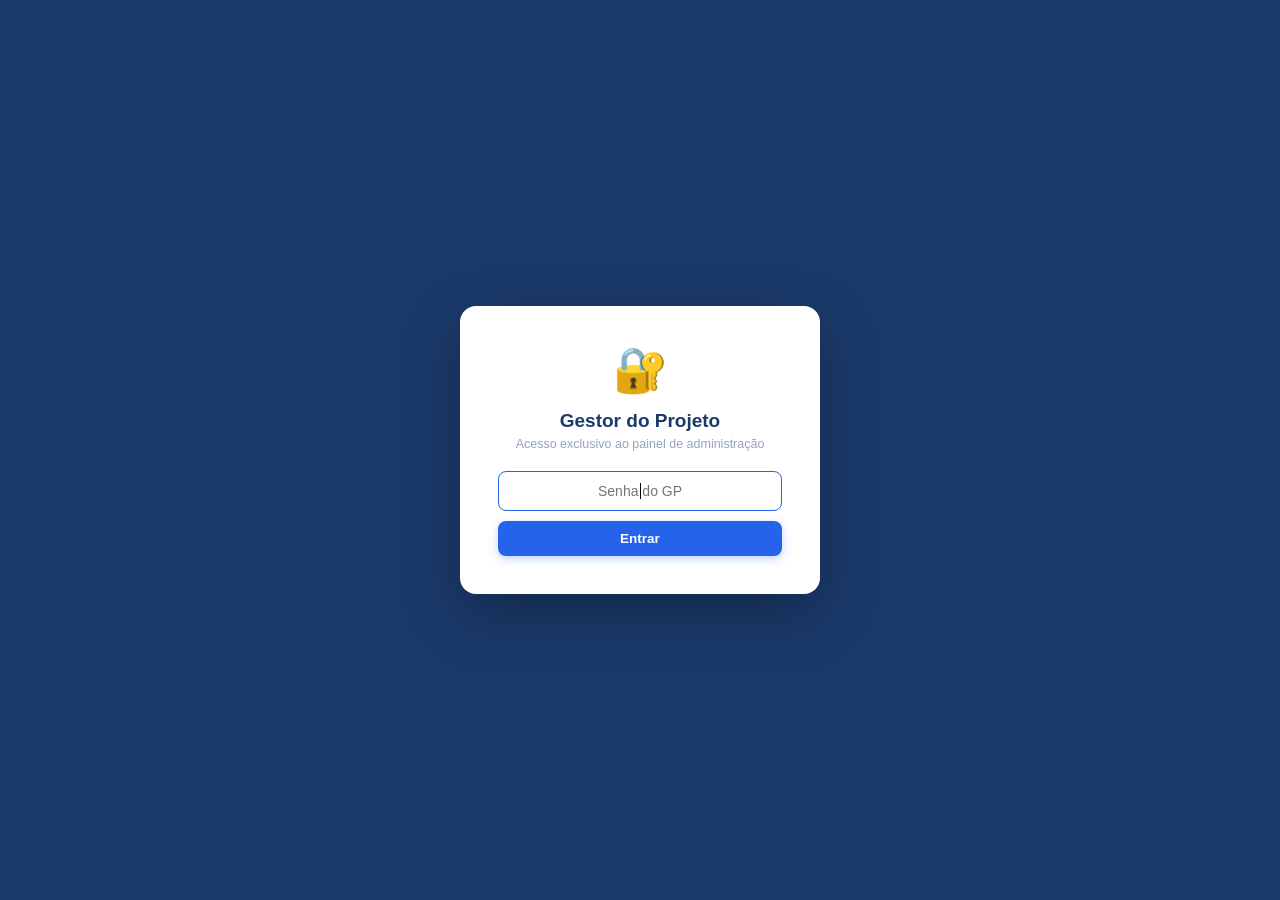
<file: index.html>
<!DOCTYPE html>
<html>
<head>
<meta charset="UTF-8">
<meta http-equiv="refresh" content="0; url=admin.html">
<title>Avaliação de Performance</title>
</head>
<body>
<p>Redirecionando... <a href="admin.html">Clique aqui</a> se não for redirecionado.</p>
</body>
</html>
</file>
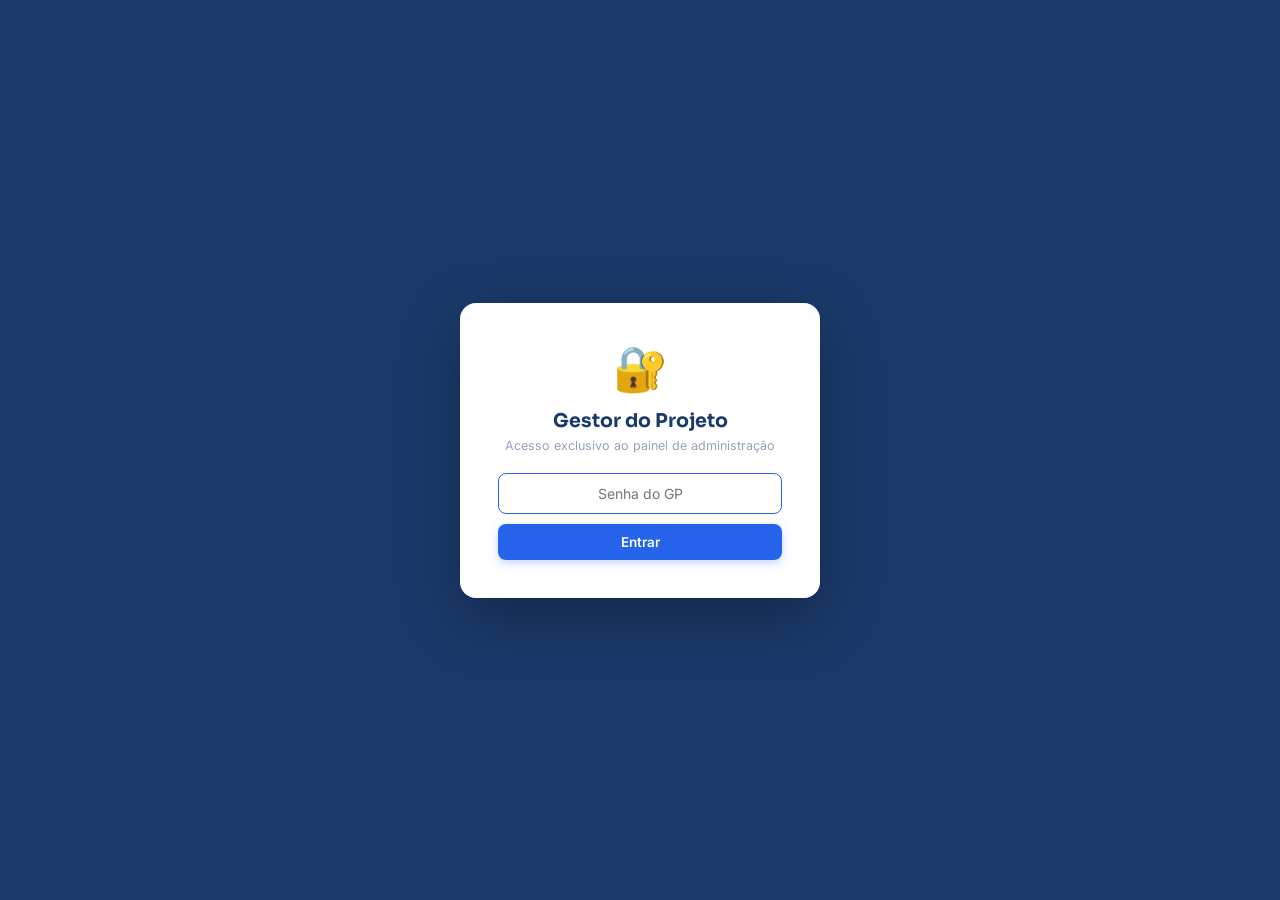
<file: admin.html>
<!DOCTYPE html>
<html lang="pt-BR">
<head>
<meta charset="UTF-8"><meta name="viewport" content="width=device-width,initial-scale=1">
<title>Admin — Gestor do Projeto</title>
<link href="https://fonts.googleapis.com/css2?family=Inter:wght@300;400;500;600;700&family=Sora:wght@600;700&display=swap" rel="stylesheet">
<link rel="stylesheet" href="styles.css">
<style>
#admin-wrap{display:none}
.grid2{display:grid;grid-template-columns:1fr 1fr;gap:18px}
.grid3{display:grid;grid-template-columns:1fr 1fr 1fr;gap:14px}
.page-title{font-family:'Sora',sans-serif;font-size:22px;font-weight:700;color:var(--navy);margin-bottom:4px}
.page-sub{font-size:13px;color:var(--g400);margin-bottom:26px}
.section-title{font-family:'Sora',sans-serif;font-size:15px;font-weight:700;color:var(--navy);margin-bottom:14px}

/* Colab rows no lote */
.colab-row{display:grid;grid-template-columns:1fr 1fr auto;gap:9px;align-items:center;margin-bottom:9px}
.colab-row input{border:1.5px solid var(--g200);border-radius:8px;padding:8px 12px;
  font-family:'Inter',sans-serif;font-size:13px;outline:none;width:100%}
.colab-row input:focus{border-color:var(--blue)}
.btn-del-row{background:none;border:none;cursor:pointer;color:var(--g400);font-size:17px;
  padding:3px 6px;border-radius:4px;transition:color .2s}
.btn-del-row:hover{color:var(--red)}

/* Links card */
.links-grid{display:flex;flex-direction:column;gap:9px}
.link-row{display:flex;align-items:center;gap:11px;padding:12px 15px;
  border:1.5px solid var(--g200);border-radius:8px}
.link-icon{width:36px;height:36px;border-radius:8px;flex-shrink:0;
  display:flex;align-items:center;justify-content:center;font-size:17px}
.li-gp{background:var(--blue-l)} .li-gc{background:var(--green-l)} .li-col{background:var(--amber-l)}
.link-info{flex:1;min-width:0}
.link-label{font-size:13px;font-weight:600;color:var(--g800)}
.link-url{font-size:11.5px;color:var(--g400);font-family:'Courier New',monospace;
  white-space:nowrap;overflow:hidden;text-overflow:ellipsis}
.btn-cp{padding:7px 13px;background:var(--g100);border:1.5px solid var(--g200);
  border-radius:7px;font-size:11.5px;font-weight:600;color:var(--g600);cursor:pointer;
  font-family:'Inter',sans-serif;white-space:nowrap;transition:all .2s}
.btn-cp:hover{background:var(--blue);color:#fff;border-color:var(--blue)}

/* Lote resultado */
.lote-result{background:var(--g50);border:1px solid var(--g200);border-radius:var(--r);padding:18px;margin-top:18px;display:none}
.lote-result h3{font-family:'Sora',sans-serif;font-size:14px;color:var(--navy);margin-bottom:12px}
.av-link-block{background:#fff;border:1px solid var(--g200);border-radius:8px;padding:13px 15px;margin-bottom:9px}
.av-link-block .av-nome{font-size:13.5px;font-weight:600;color:var(--g800);margin-bottom:8px}

@media(max-width:640px){.grid2,.grid3{grid-template-columns:1fr}.colab-row{grid-template-columns:1fr auto}}
</style>
</head>
<body>

<!-- Lock -->
<div class="lock" id="lock">
  <div class="lock-box">
    <div class="lock-icon">🔐</div>
    <h2>Gestor do Projeto</h2>
    <p>Acesso exclusivo ao painel de administração</p>
    <input type="password" id="senha" placeholder="Senha do GP" onkeypress="if(event.key==='Enter')entrar()" />
    <button class="btn btn-primary" style="width:100%" onclick="entrar()">Entrar</button>
    <div class="lock-err" id="lock-err">Senha incorreta.</div>
  </div>
</div>

<!-- Admin -->
<div id="admin-wrap">
<header class="hdr bg-navy">
  <div class="hdr-brand">
    <div class="hdr-logo">⚙️</div>
    <div>
      <div class="hdr-title">Painel do Gestor do Projeto</div>
      <span class="hdr-sub">Criação de lotes e gestão de avaliações</span>
    </div>
  </div>
  <div style="display:flex;gap:8px">
    <button class="hdr-pill" onclick="location.href='consulta.html'">📋 Consultar avaliações</button>
    <button class="hdr-pill" onclick="sair()">Sair ↪</button>
  </div>
</header>

<div class="wrap-wide">
  <div class="page-title">⚙️ Painel de Administração</div>
  <p class="page-sub">Crie lotes de avaliação, gerencie grupos e compartilhe os links com cada participante.</p>

  <div class="grid2">

    <!-- ── CRIAR LOTE ─────────────────────────────────────────── -->
    <div>
      <div class="card">
        <div class="card-hdr"><div class="card-icon ci-blue">📦</div>
          <div><div class="card-title">Criar lote de avaliações</div>
            <div class="card-sub">Todos do lote recebem as mesmas competências</div></div>
        </div>
        <div class="card-body">
          <div class="row2">
            <div class="field"><label>Ciclo <span class="req">*</span></label>
              <input id="l-ciclo" placeholder="Ex: 2025 — 1º Semestre" /></div>
            <div class="field"><label>Time / BU</label>
              <input id="l-time" placeholder="Ex: Supply BU PR" /></div>
          </div>
          <div class="field"><label>Nome do grupo / Gestor do Cliente <span class="req">*</span></label>
            <input id="l-grupo" placeholder="Ex: CEVA — João Souza" /></div>

          <div style="margin:14px 0 8px">
            <label style="font-size:11px;font-weight:700;color:var(--g600);text-transform:uppercase;letter-spacing:.05em">
              Colaboradores do lote <span class="req">*</span>
            </label>
          </div>
          <div id="colab-list"></div>
          <button type="button" class="btn-add-obj" id="btn-add-colab">+ Adicionar colaborador</button>

          <div style="margin:16px 0 8px">
            <label style="font-size:11px;font-weight:700;color:var(--g600);text-transform:uppercase;letter-spacing:.05em">
              Competências do lote <span class="req">*</span>
            </label>
          </div>
          <div id="lote-comp-list"></div>
          <div class="comp-add-row">
            <input id="lote-nova-comp" placeholder="Ex: Comunicação objetiva com o time" />
            <button type="button" class="btn btn-secondary btn-sm" onclick="addLoteComp()">+ Add</button>
          </div>

          <button class="btn btn-primary" style="width:100%;margin-top:16px" onclick="criarLote()">
            🚀 Criar lote e gerar links
          </button>
        </div>
      </div>

      <!-- Resultado do lote -->
      <div class="lote-result" id="lote-result">
        <h3>✅ Lote criado! Links gerados:</h3>
        <div id="lote-links"></div>
        <div class="infonote in-amber" style="margin-top:12px">
          ⚠️ Salve estes links agora. O link do Gestor do Cliente é único para o grupo inteiro.
          Os links de cada colaborador são individuais.
        </div>
      </div>
    </div>

    <!-- ── CONFIGURAÇÕES ──────────────────────────────────────── -->
    <div>
      <div class="card">
        <div class="card-hdr"><div class="card-icon ci-amber">📋</div>
          <div><div class="card-title">Competências padrão</div>
            <div class="card-sub">Base pré-carregada ao criar um novo lote</div></div>
        </div>
        <div class="card-body">
          <div id="cfg-comp-list"></div>
          <div class="comp-add-row">
            <input id="cfg-nova-comp" placeholder="Nova competência padrão" />
            <button type="button" class="btn btn-secondary btn-sm" onclick="addCfgComp()">+ Add</button>
          </div>
          <button class="btn btn-secondary" style="width:100%;margin-top:12px" onclick="salvarCfg()">💾 Salvar padrão</button>
        </div>
      </div>

      <div class="card">
        <div class="card-hdr"><div class="card-icon ci-green">🔗</div>
          <div><div class="card-title">Acessos por grupo</div>
            <div class="card-sub">Link do Gestor do Cliente por grupo</div></div>
        </div>
        <div class="card-body">
          <div id="grupos-links">
            <p style="color:var(--g400);font-size:13px">Crie um lote para ver os links de grupo aqui.</p>
          </div>
        </div>
      </div>
    </div>

  </div><!-- /grid2 -->
</div>
</div><!-- /admin-wrap -->

<div id="toast"></div>
<script src="config.js"></script>
<script>
// ── Auth ────────────────────────────────────────────────────────────
function entrar() {
  if (document.getElementById('senha').value === GP_SENHA) {
    sessionStorage.setItem('gp_auth','1');
    document.getElementById('lock').style.display='none';
    document.getElementById('admin-wrap').style.display='block';
    init();
  } else {
    document.getElementById('lock-err').style.display='block';
    document.getElementById('senha').value='';
  }
}
function sair() { sessionStorage.removeItem('gp_auth'); location.reload(); }

// ── Config ──────────────────────────────────────────────────────────
let CFG_COMPS = [
  'Relacionamento interpessoal',
  'Responsabilidade',
  'Solução de Problemas',
  'Administração de conflitos',
  'Iniciativa e empreendedorismo',
];
let LOTE_COMPS = [];

function loadCfg() {
  try {
    const s = localStorage.getItem('ap_comps');
    if (s) CFG_COMPS = JSON.parse(s);
  } catch(e) {}
}
function salvarCfg() {
  localStorage.setItem('ap_comps', JSON.stringify(CFG_COMPS));
  showToast('Competências padrão salvas!');
}

function renderCfgComps() {
  const el = document.getElementById('cfg-comp-list'); el.innerHTML='';
  CFG_COMPS.forEach((c,i) => {
    const d = document.createElement('div'); d.className='comp-config-item';
    d.innerHTML=`<span>${i+1}. ${c}</span>
      <button type="button" class="btn-del-comp" onclick="removeCfgComp(${i})">×</button>`;
    el.appendChild(d);
  });
}
function addCfgComp() {
  const inp=document.getElementById('cfg-nova-comp');
  const v=inp.value.trim(); if(!v)return;
  CFG_COMPS.push(v); renderCfgComps(); inp.value='';
}
function removeCfgComp(i) { CFG_COMPS.splice(i,1); renderCfgComps(); }

// ── Lote — colaboradores ────────────────────────────────────────────
let colabCount=0;
function addColabRow(nome='',func='') {
  colabCount++;
  const list=document.getElementById('colab-list');
  const n=list.children.length+1;
  const d=document.createElement('div'); d.className='colab-row'; d.id=`cr-${colabCount}`;
  d.innerHTML=`
    <input placeholder="Nome completo do colaborador" value="${nome}" />
    <input placeholder="Função / Cargo" value="${func}" />
    <button type="button" class="btn-del-row" onclick="removeColabRow('cr-${colabCount}')">×</button>`;
  list.appendChild(d);
}
function removeColabRow(id) {
  if(document.getElementById('colab-list').children.length<=1)return;
  document.getElementById(id)?.remove();
}

// ── Lote — competências ─────────────────────────────────────────────
function initLoteComps() {
  LOTE_COMPS = [...CFG_COMPS];
  renderLoteComps();
}
function renderLoteComps() {
  const el=document.getElementById('lote-comp-list'); el.innerHTML='';
  LOTE_COMPS.forEach((c,i)=>{
    const d=document.createElement('div'); d.className='comp-config-item';
    d.innerHTML=`<span>${i+1}. ${c}</span>
      <button type="button" class="btn-del-comp" onclick="removeLoteComp(${i})">×</button>`;
    el.appendChild(d);
  });
}
function addLoteComp() {
  const inp=document.getElementById('lote-nova-comp');
  const v=inp.value.trim(); if(!v)return;
  LOTE_COMPS.push(v); renderLoteComps(); inp.value='';
}
function removeLoteComp(i) { LOTE_COMPS.splice(i,1); renderLoteComps(); }

// ── Criar lote ──────────────────────────────────────────────────────
async function criarLote() {
  const ciclo = document.getElementById('l-ciclo').value.trim();
  const time  = document.getElementById('l-time').value.trim();
  const grupo = document.getElementById('l-grupo').value.trim();

  if (!ciclo || !grupo) { showToast('Preencha ciclo e grupo.','error'); return; }
  if (LOTE_COMPS.length<1) { showToast('Adicione ao menos uma competência.','error'); return; }

  const colabRows = Array.from(document.querySelectorAll('#colab-list .colab-row'));
  const colabs = colabRows.map(row => {
    const inps = row.querySelectorAll('input');
    return { nome: inps[0].value.trim(), funcao: inps[1].value.trim() };
  }).filter(c => c.nome);

  if (!colabs.length) { showToast('Adicione ao menos um colaborador.','error'); return; }

  const btn = document.querySelector('[onclick="criarLote()"]');
  btn.disabled=true; btn.textContent='Criando...';

  // Código de grupo (compartilhado entre todos do lote para o GC)
  const codigoGrupo = gerarCodigo(10);

  try {
    const criadas = [];
    for (const c of colabs) {
      const codigoGP    = gerarCodigo(10);
      const codigoGC    = codigoGrupo; // MESMO código para todos do grupo
      const codigoColab = gerarCodigo(10);

      const payload = {
        codigo_gp: codigoGP,
        codigo_gc: codigoGC,
        codigo_colaborador: codigoColab,
        codigo_grupo: codigoGrupo,
        grupo_nome: grupo,
        ciclo, time,
        colaborador: c.nome,
        funcao: c.funcao,
        competencias_config: LOTE_COMPS,
        etapa_atual: 1,
        status: 'criada',
        etapa1_dados: { colaborador:c.nome, funcao:c.funcao, ciclo, time, objetivos:[] },
        criado_em: new Date().toISOString(),
        atualizado_em: new Date().toISOString(),
      };
      const res = await SB.post('avaliacoes', payload);
      criadas.push({ ...c, id: res[0].id, codigoGP, codigoGC, codigoColab });
    }

    // Mostra links
    const base = location.origin + location.pathname.replace('admin.html','');
    const loteDiv = document.getElementById('lote-result');
    const linksDiv = document.getElementById('lote-links');
    linksDiv.innerHTML='';

    // Link do GC (mesmo para o grupo todo)
    const gcUrl = `${base}consulta.html?grupo=${codigoGrupo}`;
    linksDiv.innerHTML=`<div class="av-link-block" style="border-color:var(--green);background:var(--green-l)">
      <div class="av-nome">🏢 Link do Gestor do Cliente — <strong>${grupo}</strong> (${criadas.length} colaboradores)</div>
      ${renderLinkRow('🏢','Acesso ao grupo',gcUrl,'li-gc')}
    </div>`;

    criadas.forEach(c => {
      const gpUrl  = `${base}avaliacao.html?id=${c.id}&c=${c.codigoGP}`;
      const colUrl = `${base}avaliacao.html?id=${c.id}&c=${c.codigoColab}`;
      linksDiv.innerHTML+=`<div class="av-link-block">
        <div class="av-nome">👤 ${c.nome} — ${c.funcao||'—'}</div>
        ${renderLinkRow('👔','Link do GP (Etapa 1 e 4)',gpUrl,'li-gp')}
        ${renderLinkRow('🙋','Link do Colaborador (Etapa 3)',colUrl,'li-col')}
      </div>`;
    });

    loteDiv.style.display='block';
    loteDiv.scrollIntoView({behavior:'smooth'});

    // Atualiza lista de grupos
    atualizarGruposLinks(grupo, codigoGrupo, base);
    showToast(`Lote criado: ${criadas.length} avaliações!`);

  } catch(e) {
    console.error(e);
    showToast('Erro ao criar lote. Verifique a conexão.','error');
  }
  btn.disabled=false; btn.textContent='🚀 Criar lote e gerar links';
}

function renderLinkRow(icon, label, url, iconCls) {
  return `<div class="link-row">
    <div class="link-icon ${iconCls}">${icon}</div>
    <div class="link-info"><div class="link-label">${label}</div>
      <div class="link-url">${url}</div></div>
    <button class="btn-cp" onclick="copiar('${url}',this)">Copiar</button>
  </div>`;
}

// Mantém lista de grupos por sessão
let grupos = [];
function atualizarGruposLinks(nome, codigo, base) {
  if (!grupos.find(g=>g.codigo===codigo)) grupos.push({nome,codigo});
  const el = document.getElementById('grupos-links'); el.innerHTML='';
  grupos.forEach(g => {
    const url = `${base}consulta.html?grupo=${g.codigo}`;
    el.innerHTML+=`<div class="link-row" style="margin-bottom:8px">
      <div class="link-icon li-gc">🏢</div>
      <div class="link-info"><div class="link-label">${g.nome}</div>
        <div class="link-url">${url}</div></div>
      <button class="btn-cp" onclick="copiar('${url}',this)">Copiar</button>
    </div>`;
  });
}

function copiar(url, btn) {
  navigator.clipboard.writeText(url).then(()=>{
    const orig=btn.textContent; btn.textContent='✓ Copiado';
    setTimeout(()=>btn.textContent=orig,1500);
  });
}

// ── Init ────────────────────────────────────────────────────────────
function init() {
  loadCfg();
  renderCfgComps();
  initLoteComps();
  addColabRow(); addColabRow(); addColabRow();
  document.getElementById('btn-add-colab').addEventListener('click', ()=>addColabRow());
  document.getElementById('lote-nova-comp').addEventListener('keypress', e=>{
    if(e.key==='Enter'){e.preventDefault();addLoteComp();}
  });
}

document.addEventListener('DOMContentLoaded',()=>{
  if(sessionStorage.getItem('gp_auth')==='1'){
    document.getElementById('lock').style.display='none';
    document.getElementById('admin-wrap').style.display='block';
    init();
  } else document.getElementById('senha').focus();
});
</script>
</body>
</html>
</file>
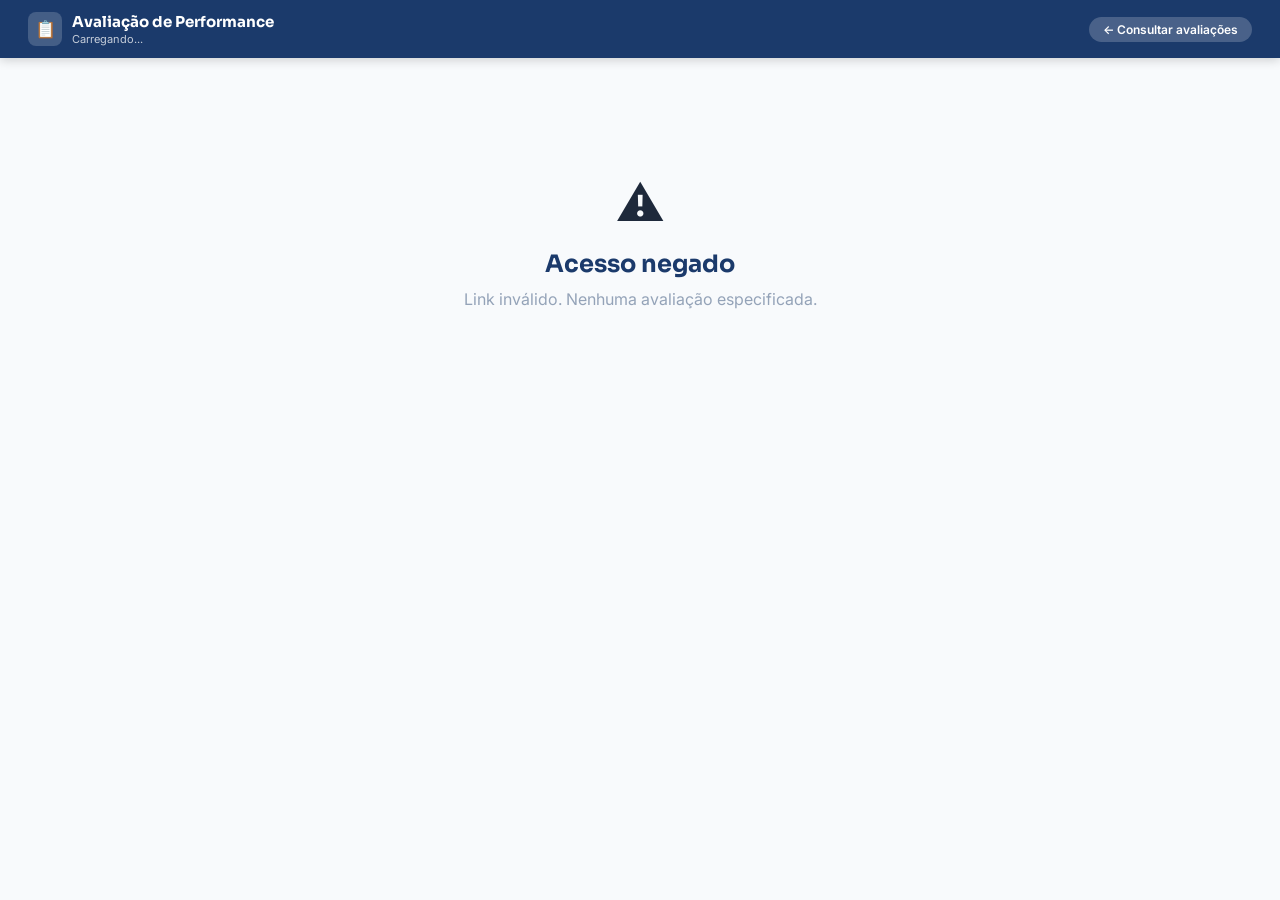
<file: avaliacao.html>
<!DOCTYPE html>
<html lang="pt-BR">
<head>
<meta charset="UTF-8"><meta name="viewport" content="width=device-width,initial-scale=1">
<title>Avaliação de Performance</title>
<link href="https://fonts.googleapis.com/css2?family=Inter:wght@300;400;500;600;700&family=Sora:wght@600;700&display=swap" rel="stylesheet">
<link rel="stylesheet" href="styles.css">
</head>
<body>

<!-- Header dinâmico -->
<header class="hdr bg-navy" id="hdr">
  <div class="hdr-brand">
    <div class="hdr-logo" id="hdr-logo">📋</div>
    <div>
      <div class="hdr-title" id="hdr-title">Avaliação de Performance</div>
      <span class="hdr-sub" id="hdr-sub">Carregando...</span>
    </div>
  </div>
  <div style="display:flex;gap:8px;align-items:center">
    <span id="hdr-ciclo" style="color:rgba(255,255,255,.7);font-size:12px"></span>
    <button class="hdr-pill" onclick="location.href='consulta.html'">← Consultar avaliações</button>
  </div>
</header>

<div class="wrap" id="main-wrap">

  <!-- Timeline -->
  <div class="timeline" id="timeline"></div>

  <!-- Banner de papel -->
  <div id="role-banner"></div>

  <!-- Telas dinâmicas -->
  <div id="form-screen">
    <div class="prog-wrap">
      <div class="prog-label"><span id="prog-txt">Preenchimento em andamento</span><span id="prog-pct">0%</span></div>
      <div class="prog-track"><div class="prog-fill" id="prog-fill"></div></div>
    </div>
    <form id="form" novalidate></form>
  </div>

  <div class="success-screen" id="success-screen">
    <div class="success-icon" id="suc-icon">✅</div>
    <h2 id="suc-title">Etapa concluída!</h2>
    <p id="suc-msg">Sua parte foi salva com sucesso.</p>
    <button class="btn btn-primary" onclick="location.href='consulta.html'">Ver todas as avaliações</button>
  </div>

</div>
<div id="toast"></div>

<script src="config.js"></script>
<script>
// ═══════════════════════════════════════════════════════════════════
// STATE
// ═══════════════════════════════════════════════════════════════════
let AV = null;       // avaliação carregada do Supabase
let PAPEL = null;    // 'gp' | 'gc' | 'colaborador'
let objCount = 0;
let podeTreinar = null;
let compConfig = []; // competências configuradas para esta avaliação

const VALS = [4, 3, 2, 1];
const LBLS = ['acima','dentro','em_desenvolvimento','nao_atende'];
const LBLS_TXT = ['Acima do esperado','Dentro do esperado','Em desenvolvimento','Não atende'];

// ═══════════════════════════════════════════════════════════════════
// INIT
// ═══════════════════════════════════════════════════════════════════
document.addEventListener('DOMContentLoaded', async () => {
  const avId  = urlParam('id');
  const codigoBruto = urlParam('c');   // código de acesso do colaborador ou gc

  if (!avId) { mostrarErro('Link inválido. Nenhuma avaliação especificada.'); return; }

  try {
    const rows = await SB.get('avaliacoes', `?id=eq.${avId}`);
    if (!rows.length) { mostrarErro('Avaliação não encontrada.'); return; }
    AV = rows[0];
    compConfig = AV.competencias_config || [];

    // Determina o papel pelo código de acesso
    if (codigoBruto === AV.codigo_gp) {
      PAPEL = 'gp';
    } else if (codigoBruto === AV.codigo_gc) {
      PAPEL = 'gc';
    } else if (codigoBruto === AV.codigo_colaborador) {
      PAPEL = 'colaborador';
    } else {
      mostrarErro('Código de acesso inválido. Verifique o link recebido.');
      return;
    }

    renderTimeline();
    renderBanner();
    renderForm();

  } catch (e) {
    console.error(e);
    mostrarErro('Erro ao carregar a avaliação. Verifique a conexão.');
  }
});

// ═══════════════════════════════════════════════════════════════════
// TIMELINE
// ═══════════════════════════════════════════════════════════════════
function renderTimeline() {
  const etapa = AV.etapa_atual;
  const concluida = AV.status === 'concluida';
  const steps = [
    { n:1, lbl:'Criação\n(Gestor Projeto)' },
    { n:2, lbl:'Avaliação\n(Gestor Cliente)' },
    { n:3, lbl:'Colaborador' },
    { n:4, lbl:'Revisão Final\n(Gestor Projeto)' },
  ];
  const tl = document.getElementById('timeline');
  tl.innerHTML = '';
  steps.forEach((s, i) => {
    const done = concluida || s.n < etapa;
    const active = !concluida && s.n === etapa;
    const col = document.createElement('div'); col.className = 'tl-col';
    col.innerHTML = `<div class="tl-dot${done?' done':active?' active':''}">
      ${done ? '✓' : s.n}</div>
      <div class="tl-label${active?' active':done?' done':''}">${s.lbl}</div>`;
    tl.appendChild(col);
    if (i < steps.length - 1) {
      const line = document.createElement('div');
      line.className = `tl-line${done?' done':''}`;
      line.style.marginBottom = '18px';
      tl.appendChild(line);
    }
  });
  // atualiza header
  document.getElementById('hdr-ciclo').textContent = AV.ciclo || '';
}

// ═══════════════════════════════════════════════════════════════════
// BANNER
// ═══════════════════════════════════════════════════════════════════
function renderBanner() {
  const etapa = AV.etapa_atual;
  const status = AV.status;
  const banners = {
    gp: { cls:'rb-gp', icon:'👔', titulo:'Gestor do Projeto', sub: status==='concluida'
      ? 'Esta avaliação foi concluída. Visualizando em modo leitura.'
      : etapa===1 ? 'Etapa 1 — Preencha as informações iniciais e defina as competências.'
      : etapa>=4 ? 'Etapa 4 — Revise tudo e finalize a avaliação.'
      : 'Visualização — aguardando preenchimento das outras etapas.' },
    gc: { cls:'rb-gc', icon:'🏢', titulo:'Gestor do Cliente', sub: etapa===2
      ? 'Etapa 2 — Avalie as competências e preencha o feedback do colaborador.'
      : etapa<2 ? 'Esta avaliação ainda não chegou à sua etapa. Aguarde o Gestor do Projeto.'
      : 'Você já preencheu sua parte. Obrigado!' },
    colaborador: { cls:'rb-col', icon:'🙋', titulo:'Colaborador', sub: etapa===3
      ? 'Etapa 3 — Você pode visualizar a avaliação, complementar o feedback e comentar em cada seção.'
      : etapa<3 ? 'Esta avaliação ainda não chegou à sua etapa. Aguarde.'
      : 'Você já preencheu sua parte. Obrigado!' },
  };
  const b = banners[PAPEL];
  document.getElementById('role-banner').innerHTML = `
    <div class="role-banner ${b.cls}">
      <div class="rb-icon">${b.icon}</div>
      <div><div class="rb-title">${b.titulo}</div><div class="rb-sub">${b.sub}</div></div>
    </div>`;
}

// ═══════════════════════════════════════════════════════════════════
// RENDER FORM — decide o que mostrar baseado em etapa + papel
// ═══════════════════════════════════════════════════════════════════
function renderForm() {
  const etapa = AV.etapa_atual;
  const status = AV.status;
  const form = document.getElementById('form');
  form.innerHTML = '';

  // GP — etapa 1
  if (PAPEL === 'gp' && etapa === 1) {
    renderEtapa1GP(form);
    return;
  }

  // GC — etapa 2
  if (PAPEL === 'gc' && etapa === 2) {
    renderEtapa2GC(form);
    return;
  }

  // Colaborador — etapa 3
  if (PAPEL === 'colaborador' && etapa === 3) {
    renderEtapa3Colaborador(form);
    return;
  }

  // GP — revisão final (etapa 4 ou status concluida)
  if (PAPEL === 'gp' && (etapa === 4 || status === 'concluida')) {
    renderEtapa4Revisao(form);
    return;
  }

  // Qualquer outro estado: visualização somente leitura
  renderVisualizacao(form);
}

// ═══════════════════════════════════════════════════════════════════
// ETAPA 1 — Gestor do Projeto cria a avaliação
// ═══════════════════════════════════════════════════════════════════
function renderEtapa1GP(form) {
  document.getElementById('hdr-title').textContent = 'Etapa 1 — Criação';
  document.getElementById('hdr-logo').textContent = '📝';

  form.innerHTML = `
    ${secHdr('ci-navy','📋','Dados do Colaborador','Informações gerais para identificação')}
    <div class="card-body">
      <div class="row2">
        <div class="field"><label>Colaborador <span class="req">*</span></label>
          <input id="colaborador" placeholder="Nome completo" required /></div>
        <div class="field"><label>Função / Cargo <span class="req">*</span></label>
          <input id="funcao" placeholder="Ex: Analista de Supply" required /></div>
      </div>
      <div class="row3">
        <div class="field"><label>Cliente / Projeto</label>
          <input id="cliente" placeholder="Ex: CEVA, Bosch..." /></div>
        <div class="field"><label>Ciclo <span class="req">*</span></label>
          <input id="ciclo" value="${AV.ciclo||''}" required /></div>
        <div class="field"><label>Time / BU</label>
          <input id="time" value="${AV.time||''}" /></div>
      </div>
    </div>
    ${secHdr('ci-blue','⭐','Competências avaliadas',
      'Defina as competências específicas para este colaborador/time. O Gestor do Cliente avaliará cada uma.')}
    <div class="card-body">
      <div class="infonote in-blue">
        💡 Você pode personalizar as competências para este time. As alterações valem somente para esta avaliação.
      </div>
      <div id="comp-list"></div>
      <div class="comp-add-row">
        <input id="nova-comp" placeholder="Ex: Comunicação clara e objetiva com o time" />
        <button type="button" class="btn btn-secondary btn-sm" onclick="addComp()">+ Adicionar</button>
      </div>
    </div>
    ${secHdr('ci-green','🎯','Objetivos para o período','Metas definidas pelo Gestor do Projeto')}
    <div class="card-body">
      <div id="obj-list"></div>
      <button type="button" class="btn-add-obj" id="btn-add-obj">+ Adicionar objetivo</button>
    </div>
    ${secHdr('ci-amber','📝','Observações iniciais','Contexto ou instruções para o Gestor do Cliente (opcional)')}
    <div class="card-body">
      <div class="field row1">
        <div class="field"><label>Observações</label>
          <textarea id="obs_gp" placeholder="Contexto do período, pontos a observar...">${AV.etapa1_dados?.obs_gp||''}</textarea>
        </div>
      </div>
    </div>
    <div class="form-actions">
      <button type="button" class="btn btn-secondary" onclick="salvarRascunho()">💾 Salvar rascunho</button>
      <button type="submit" class="btn btn-primary" id="btn-submit">Avançar para Gestor do Cliente →</button>
    </div>`;

  // Preenche campos salvos
  const d = AV.etapa1_dados || {};
  if (d.colaborador) document.getElementById('colaborador').value = d.colaborador;
  if (d.funcao) document.getElementById('funcao').value = d.funcao;
  if (d.cliente) document.getElementById('cliente').value = d.cliente;

  // Competências salvas ou padrão
  compConfig = AV.competencias_config?.length ? AV.competencias_config : [
    'Relacionamento interpessoal',
    'Responsabilidade',
    'Solução de Problemas',
    'Administração de conflitos',
    'Iniciativa e empreendedorismo',
  ];
  renderCompList();

  // Objetivos
  const objs = d.objetivos || [];
  if (objs.length) objs.forEach(o => addObj(o));
  else { addObj(); addObj(); addObj(); }

  document.getElementById('btn-add-obj').addEventListener('click', () => addObj());
  document.getElementById('nova-comp').addEventListener('keypress', e => { if (e.key==='Enter'){e.preventDefault();addComp();} });

  form.addEventListener('submit', e => { e.preventDefault(); submitEtapa1(); });
  document.getElementById('form').addEventListener('input', updateProg);
}

function secHdr(iconCls, emoji, title, sub) {
  return `<div class="card" style="margin-bottom:0;border-radius:var(--r) var(--r) 0 0;border-bottom:none">
    <div class="card-hdr">
      <div class="card-icon ${iconCls}">${emoji}</div>
      <div><div class="card-title">${title}</div><div class="card-sub">${sub}</div></div>
    </div></div>
    <div class="card" style="border-radius:0 0 var(--r) var(--r);margin-bottom:18px">`;
}

function renderCompList() {
  const el = document.getElementById('comp-list');
  el.innerHTML = '';
  compConfig.forEach((c, i) => {
    const d = document.createElement('div'); d.className = 'comp-config-item';
    d.innerHTML = `<span>${i+1}. ${c}</span>
      <button type="button" class="btn-del-comp" onclick="removeComp(${i})" title="Remover">×</button>`;
    el.appendChild(d);
  });
}
function addComp() {
  const inp = document.getElementById('nova-comp');
  const v = inp.value.trim(); if (!v) return;
  compConfig.push(v); renderCompList(); inp.value = '';
}
function removeComp(i) { compConfig.splice(i,1); renderCompList(); }

let objCount2 = 0;
function addObj(val = '') {
  objCount2++;
  const list = document.getElementById('obj-list');
  const d = document.createElement('div'); d.className = 'obj-item'; d.id = `obj-${objCount2}`;
  d.innerHTML = `<div class="obj-num">${list.children.length+1}</div>
    <input type="text" placeholder="Descreva o objetivo..." value="${val}" />
    <button type="button" class="btn-del-obj" onclick="removeObj('obj-${objCount2}')" title="Remover">×</button>`;
  list.appendChild(d); renumObjs();
}
function removeObj(id) {
  if (document.getElementById('obj-list').children.length <= 1) return;
  document.getElementById(id)?.remove(); renumObjs();
}
function renumObjs() {
  document.querySelectorAll('#obj-list .obj-num').forEach((el,i)=>el.textContent=i+1);
}

async function salvarRascunho() {
  const body = coletarEtapa1Dados(false);
  try {
    await SB.patch('avaliacoes', AV.id, { etapa1_dados: body, competencias_config: compConfig });
    AV.etapa1_dados = body; AV.competencias_config = compConfig;
    showToast('Rascunho salvo!');
  } catch(e) { showToast('Erro ao salvar.','error'); }
}

function coletarEtapa1Dados(strict=true) {
  return {
    colaborador: document.getElementById('colaborador').value.trim(),
    funcao: document.getElementById('funcao').value.trim(),
    cliente: document.getElementById('cliente').value.trim(),
    ciclo: document.getElementById('ciclo').value.trim(),
    time: document.getElementById('time').value.trim(),
    obs_gp: document.getElementById('obs_gp').value.trim(),
    objetivos: Array.from(document.querySelectorAll('#obj-list input')).map(i=>i.value.trim()).filter(Boolean),
  };
}

async function submitEtapa1() {
  const d = coletarEtapa1Dados(true);
  if (!d.colaborador || !d.funcao || !d.ciclo) {
    showToast('Preencha os campos obrigatórios.','error'); return;
  }
  if (compConfig.length < 1) { showToast('Adicione ao menos uma competência.','error'); return; }
  const btn = document.getElementById('btn-submit');
  btn.disabled = true; btn.textContent = 'Salvando...';
  try {
    await SB.patch('avaliacoes', AV.id, {
      etapa1_dados: d, competencias_config: compConfig,
      colaborador: d.colaborador, funcao: d.funcao,
      cliente: d.cliente, ciclo: d.ciclo, time: d.time,
      etapa_atual: 2, status: 'em_andamento',
      atualizado_em: new Date().toISOString(),
    });
    document.getElementById('form-screen').style.display = 'none';
    const ss = document.getElementById('success-screen');
    ss.style.display = 'block';
    document.getElementById('suc-title').textContent = 'Etapa 1 concluída!';
    document.getElementById('suc-msg').textContent =
      'A avaliação foi criada. Compartilhe o link do Gestor do Cliente para prosseguir.';
    document.getElementById('suc-icon').textContent = '🎉';
  } catch(e) {
    showToast('Erro ao avançar.','error');
    btn.disabled = false; btn.textContent = 'Avançar para Gestor do Cliente →';
  }
}

// ═══════════════════════════════════════════════════════════════════
// ETAPA 2 — Gestor do Cliente avalia
// ═══════════════════════════════════════════════════════════════════
function renderEtapa2GC(form) {
  document.getElementById('hdr-title').textContent = 'Etapa 2 — Avaliação do Gestor do Cliente';
  document.getElementById('hdr').className = 'hdr bg-green';
  document.getElementById('hdr-logo').textContent = '🏢';

  const d1 = AV.etapa1_dados || {};
  const d2 = AV.etapa2_dados || {};

  form.innerHTML = `
    <!-- Dados do colaborador (somente leitura) -->
    <div class="card">
      <div class="card-hdr"><div class="card-icon ci-navy">👤</div>
        <div><div class="card-title">Colaborador avaliado</div><div class="card-sub">Informações da etapa de criação</div></div>
      </div>
      <div class="card-body">
        <div class="row2">
          <div class="readonly-row"><span class="ro-label">Nome</span><span class="ro-val">${d1.colaborador||'—'}</span></div>
          <div class="readonly-row"><span class="ro-label">Função</span><span class="ro-val">${d1.funcao||'—'}</span></div>
        </div>
        <div class="row2" style="margin-top:8px">
          <div class="readonly-row"><span class="ro-label">Cliente / Projeto</span><span class="ro-val">${d1.cliente||'—'}</span></div>
          <div class="readonly-row"><span class="ro-label">Ciclo</span><span class="ro-val">${AV.ciclo||'—'}</span></div>
        </div>
        ${d1.obs_gp ? `<div class="infonote in-blue" style="margin-top:12px">
          📌 <strong>Observações do Gestor do Projeto:</strong> ${d1.obs_gp}</div>` : ''}
      </div>
    </div>

    <!-- Competências -->
    <div class="card">
      <div class="card-hdr"><div class="card-icon ci-blue">⭐</div>
        <div><div class="card-title">Avaliação de Competências</div>
          <div class="card-sub">Avalie cada competência — sua avaliação é privada até a revisão final</div></div>
      </div>
      <div class="card-body">
        <div class="legenda">
          <div class="leg-item"><div class="leg-dot" style="background:#059669"></div>Acima do esperado (4)</div>
          <div class="leg-item"><div class="leg-dot" style="background:#2563EB"></div>Dentro do esperado (3)</div>
          <div class="leg-item"><div class="leg-dot" style="background:#D97706"></div>Em desenvolvimento (2)</div>
          <div class="leg-item"><div class="leg-dot" style="background:#DC2626"></div>Não atende (1)</div>
        </div>
        <table class="comp-table"><thead><tr>
          <th>Competência</th><th>Acima</th><th>Dentro</th><th>Em desenv.</th><th>Não atende</th><th>Média</th>
        </tr></thead><tbody id="comp-body"></tbody></table>
      </div>
    </div>

    <!-- Avaliação geral -->
    <div class="card">
      <div class="card-hdr"><div class="card-icon ci-green">📊</div>
        <div><div class="card-title">Avaliação Geral</div><div class="card-sub">Qualidade, prazo e satisfação</div></div>
      </div>
      <div class="card-body">
        <table class="comp-table"><thead><tr>
          <th>Critério</th><th>Acima</th><th>Dentro</th><th>Em desenv.</th><th>Não atende</th><th>Média</th>
        </tr></thead><tbody id="geral-body"></tbody></table>
      </div>
    </div>

    <!-- Feedback qualitativo -->
    <div class="card" id="sec-feedback">
      <div class="card-hdr"><div class="card-icon ci-amber">💬</div>
        <div><div class="card-title">Feedback Qualitativo</div>
          <div class="card-sub">Pontos positivos e áreas de desenvolvimento — o colaborador poderá comentar nesta seção</div></div>
      </div>
      <div class="card-body">
        <div class="field"><label>Pontos positivos</label>
          <textarea id="pontos_pos" placeholder="Descreva os pontos fortes observados no período...">${d2.pontos_pos||''}</textarea></div>
        <div class="field"><label>Pontos a desenvolver</label>
          <textarea id="pontos_dev" placeholder="Descreva as áreas de melhoria esperadas...">${d2.pontos_dev||''}</textarea></div>
      </div>
    </div>

    <!-- Treinamentos -->
    <div class="card">
      <div class="card-hdr"><div class="card-icon ci-amber">🎓</div>
        <div><div class="card-title">Treinamentos</div><div class="card-sub">Capacitações do colaborador</div></div>
      </div>
      <div class="card-body">
        <div class="field" style="margin-bottom:14px"><label>O colaborador pode ministrar treinamentos?</label>
          <div class="toggle-group" id="treinar-grp">
            <button type="button" class="tgl-btn" data-v="sim" onclick="tglTreinar(this)">✅ Sim</button>
            <button type="button" class="tgl-btn" data-v="nao" onclick="tglTreinar(this)">❌ Não</button>
          </div></div>
        <div id="ferramentas-wrap" style="display:none" class="field">
          <label>Quais ferramentas pode ensinar?</label>
          <input id="ferramentas" placeholder="Ex: Excel, SAP, Power BI..." value="${d2.ferramentas||''}" /></div>
        <div class="field"><label>Treinamentos recebidos no período</label>
          <textarea id="treinamentos" placeholder="Liste os treinamentos realizados...">${d2.treinamentos||''}</textarea></div>
      </div>
    </div>

    <!-- Feedback -->
    <div class="card">
      <div class="card-hdr"><div class="card-icon ci-green">🤝</div>
        <div><div class="card-title">Entrevista Individual — Feedback</div><div class="card-sub">Como o feedback será conduzido</div></div>
      </div>
      <div class="card-body">
        <div class="fb-options">
          <label class="fb-opt"><input type="radio" name="feedback_modo" value="simultaneo" ${d2.feedback_modo==='simultaneo'?'checked':''} />
            <div><div class="fb-opt-lbl">Feedback com o colaborador e o RH Segula simultaneamente</div>
              <div class="fb-opt-sub">Ambos participam da conversa ao mesmo tempo</div></div></label>
          <label class="fb-opt"><input type="radio" name="feedback_modo" value="apenas_rh" ${d2.feedback_modo==='apenas_rh'?'checked':''} />
            <div><div class="fb-opt-lbl">Feedback apenas para o RH, que repassa ao colaborador</div>
              <div class="fb-opt-sub">O RH intermediará a comunicação</div></div></label>
        </div>
      </div>
    </div>

    <div class="form-actions">
      <button type="button" class="btn btn-secondary" onclick="salvarRascunhoGC()">💾 Salvar rascunho</button>
      <button type="submit" class="btn btn-success" id="btn-submit">Concluir e enviar para Colaborador →</button>
    </div>`;

  // Monta tabelas
  buildCompTable('comp-body', compConfig, 'comp', d2.competencias || {});
  buildCompTable('geral-body', [
    'Qualidade — Avalie a qualidade geral das atividades entregues.',
    'Prazo de entrega (Deadline) — Cumprimento dos prazos definidos.',
    'Nível de satisfação — Avaliação geral do serviço prestado.',
  ], 'geral', d2.avaliacao_geral || {});

  // Pode treinar
  if (d2.pode_treinar) {
    const btn = document.querySelector(`#treinar-grp [data-v="${d2.pode_treinar}"]`);
    if (btn) { podeTreinar = d2.pode_treinar; btn.classList.add(podeTreinar==='sim'?'tgl-sim':'tgl-nao'); }
    if (d2.pode_treinar === 'sim') document.getElementById('ferramentas-wrap').style.display='block';
  }

  form.addEventListener('input', updateProg);
  form.addEventListener('change', updateProg);
  form.addEventListener('submit', e => { e.preventDefault(); submitEtapa2(); });
}

function buildCompTable(tbodyId, items, prefix, savedVals) {
  const tbody = document.getElementById(tbodyId);
  items.forEach((item, idx) => {
    const tr = document.createElement('tr');
    const td0 = document.createElement('td'); td0.textContent = item; tr.appendChild(td0);
    LBLS.forEach((lbl, col) => {
      const td = document.createElement('td'); td.setAttribute('data-col', col);
      const uid = `${prefix}_${idx}_${lbl}`;
      const saved = savedVals[`${prefix}_${idx}`];
      const checked = saved === VALS[col] ? 'checked' : '';
      td.innerHTML = `<div class="rv" data-col="${col}">
        <input type="radio" name="${prefix}_${idx}" id="${uid}" value="${VALS[col]}" ${checked} />
        <label for="${uid}" title="${LBLS_TXT[col]}"></label></div>`;
      td.addEventListener('change', () => updateMediaCell(prefix, idx));
      tr.appendChild(td);
    });
    const tdM = document.createElement('td'); tdM.className='media-cell'; tdM.id=`m_${prefix}_${idx}`;
    if (savedVals[`${prefix}_${idx}`] != null) {
      const v = savedVals[`${prefix}_${idx}`];
      tdM.textContent = v.toFixed(1);
      tdM.style.color = {4:'#059669',3:'#2563EB',2:'#D97706',1:'#DC2626'}[v];
    } else { tdM.textContent='—'; }
    tr.appendChild(tdM);
    tbody.appendChild(tr);
  });
}

function updateMediaCell(prefix, idx) {
  const sel = document.querySelector(`input[name="${prefix}_${idx}"]:checked`);
  const el = document.getElementById(`m_${prefix}_${idx}`);
  if (!sel || !el) return;
  const v = parseFloat(sel.value);
  el.textContent = v.toFixed(1);
  el.style.color = {4:'#059669',3:'#2563EB',2:'#D97706',1:'#DC2626'}[v];
}

function tglTreinar(btn) {
  document.querySelectorAll('#treinar-grp .tgl-btn').forEach(b=>b.className='tgl-btn');
  podeTreinar = btn.dataset.v;
  btn.classList.add(podeTreinar==='sim'?'tgl-sim':'tgl-nao');
  document.getElementById('ferramentas-wrap').style.display = podeTreinar==='sim'?'block':'none';
}

function coletarRadios(prefix, count) {
  const r = {};
  for (let i = 0; i < count; i++) {
    const sel = document.querySelector(`input[name="${prefix}_${i}"]:checked`);
    r[`${prefix}_${i}`] = sel ? parseFloat(sel.value) : null;
  }
  return r;
}

async function salvarRascunhoGC() {
  const body = coletarEtapa2Dados();
  try {
    await SB.patch('avaliacoes', AV.id, { etapa2_dados: body });
    AV.etapa2_dados = body; showToast('Rascunho salvo!');
  } catch(e) { showToast('Erro ao salvar.','error'); }
}

function coletarEtapa2Dados() {
  const comp = coletarRadios('comp', compConfig.length);
  const geral = coletarRadios('geral', 3);
  return {
    competencias: comp, media_competencias: avg(Object.values(comp)),
    avaliacao_geral: geral, media_geral: avg(Object.values(geral)),
    media_total: avg([...Object.values(comp), ...Object.values(geral)]),
    pontos_pos: document.getElementById('pontos_pos').value.trim(),
    pontos_dev: document.getElementById('pontos_dev').value.trim(),
    pode_treinar: podeTreinar,
    ferramentas: document.getElementById('ferramentas').value.trim(),
    treinamentos: document.getElementById('treinamentos').value.trim(),
    feedback_modo: document.querySelector('input[name="feedback_modo"]:checked')?.value,
  };
}

async function submitEtapa2() {
  const d = coletarEtapa2Dados();
  const btn = document.getElementById('btn-submit');
  btn.disabled = true; btn.textContent = 'Salvando...';
  try {
    await SB.patch('avaliacoes', AV.id, {
      etapa2_dados: d, etapa_atual: 3,
      media_competencias: d.media_competencias,
      media_geral: d.media_geral, media_total: d.media_total,
      atualizado_em: new Date().toISOString(),
    });
    document.getElementById('form-screen').style.display='none';
    const ss = document.getElementById('success-screen');
    ss.style.display='block';
    document.getElementById('suc-title').textContent='Avaliação enviada!';
    document.getElementById('suc-msg').textContent='Sua avaliação foi salva. O colaborador já pode preencher a parte dele.';
    document.getElementById('suc-icon').textContent='✅';
  } catch(e) {
    showToast('Erro ao enviar.','error');
    btn.disabled=false; btn.textContent='Concluir e enviar para Colaborador →';
  }
}

// ═══════════════════════════════════════════════════════════════════
// ETAPA 3 — Colaborador visualiza, complementa e comenta
// ═══════════════════════════════════════════════════════════════════
function renderEtapa3Colaborador(form) {
  document.getElementById('hdr-title').textContent = 'Etapa 3 — Preenchimento do Colaborador';
  document.getElementById('hdr').className = 'hdr bg-amber';
  document.getElementById('hdr-logo').textContent = '🙋';

  const d1 = AV.etapa1_dados || {};
  const d2 = AV.etapa2_dados || {};
  const d3 = AV.etapa3_dados || {};
  const coms = AV.comentarios || {};

  form.innerHTML = `
    <div class="infonote in-amber">
      ℹ️ Você pode visualizar a avaliação completa, adicionar comentários em cada seção e preencher os campos a partir de <strong>Feedback Qualitativo</strong>.
    </div>

    <!-- Competências — somente leitura + comentário -->
    <div class="card">
      <div class="card-hdr"><div class="card-icon ci-blue">⭐</div>
        <div><div class="card-title">Avaliação de Competências</div>
          <div class="card-sub">Avaliado pelo Gestor do Cliente — você pode comentar</div></div>
      </div>
      <div class="card-body">
        <table class="comp-table"><thead><tr>
          <th>Competência</th><th>Nota</th><th>Classificação</th>
        </tr></thead>
        <tbody id="comp-ro-body"></tbody></table>
        ${comentarioBox('comp_geral', coms.comp_geral, 'Comentário sobre as competências avaliadas')}
      </div>
    </div>

    <!-- Avaliação geral — somente leitura + comentário -->
    <div class="card">
      <div class="card-hdr"><div class="card-icon ci-green">📊</div>
        <div><div class="card-title">Avaliação Geral</div>
          <div class="card-sub">Qualidade, prazo e satisfação — você pode comentar</div></div>
      </div>
      <div class="card-body">
        <table class="comp-table"><thead><tr>
          <th>Critério</th><th>Nota</th><th>Classificação</th>
        </tr></thead>
        <tbody id="geral-ro-body"></tbody></table>
        ${comentarioBox('avaliacao_geral', coms.avaliacao_geral, 'Comentário sobre a avaliação geral')}
      </div>
    </div>

    <!-- FEEDBACK QUALITATIVO — colaborador pode editar -->
    <div class="card">
      <div class="card-hdr"><div class="card-icon ci-amber">💬</div>
        <div><div class="card-title">Feedback Qualitativo</div>
          <div class="card-sub">✏️ Você pode complementar os pontos abaixo</div></div>
      </div>
      <div class="card-body">
        <div class="field"><label>Pontos positivos</label>
          <textarea id="pontos_pos">${d3.pontos_pos || d2.pontos_pos || ''}</textarea></div>
        ${comentarioBox('pontos_pos', coms.pontos_pos, 'Seu ponto de vista sobre os pontos positivos')}
        <div class="field" style="margin-top:14px"><label>Pontos a desenvolver</label>
          <textarea id="pontos_dev">${d3.pontos_dev || d2.pontos_dev || ''}</textarea></div>
        ${comentarioBox('pontos_dev', coms.pontos_dev, 'Seu ponto de vista sobre os pontos a desenvolver')}
      </div>
    </div>

    <!-- Objetivos — somente leitura + comentário -->
    <div class="card">
      <div class="card-hdr"><div class="card-icon ci-green">🎯</div>
        <div><div class="card-title">Objetivos para o período</div>
          <div class="card-sub">Definidos pelo Gestor do Projeto</div></div>
      </div>
      <div class="card-body">
        ${(d1.objetivos||[]).map((o,i)=>`<div class="readonly-row">
          <span class="ro-label" style="min-width:30px">${i+1}.</span>
          <span class="ro-val">${o}</span></div>`).join('') || '<p style="color:var(--g400);font-size:13px">Nenhum objetivo definido.</p>'}
        ${comentarioBox('objetivos', coms.objetivos, 'Comentário sobre os objetivos')}
      </div>
    </div>

    <!-- Avaliação da equipe Segula pelo colaborador -->
    <div class="card">
      <div class="card-hdr"><div class="card-icon ci-purple">🏢</div>
        <div><div class="card-title">Avalie o atendimento da equipe Segula</div>
          <div class="card-sub">✏️ Sua avaliação sobre cada área da Segula</div></div>
      </div>
      <div class="card-body">
        <div class="legenda">
          <div class="leg-item"><div class="leg-dot" style="background:#059669"></div>Acima do esperado (4)</div>
          <div class="leg-item"><div class="leg-dot" style="background:#2563EB"></div>Dentro do esperado (3)</div>
          <div class="leg-item"><div class="leg-dot" style="background:#D97706"></div>Abaixo do esperado (2)</div>
          <div class="leg-item"><div class="leg-dot" style="background:#DC2626"></div>Não atende (1)</div>
        </div>
        <table class="comp-table"><thead><tr>
          <th>Área avaliada</th><th>Acima</th><th>Dentro</th><th>Abaixo</th><th>Não atende</th><th>Média</th>
        </tr></thead><tbody id="segula-body"></tbody></table>
      </div>
    </div>

    <div class="form-actions">
      <button type="button" class="btn btn-secondary" onclick="salvarRascunhoCol()">💾 Salvar rascunho</button>
      <button type="submit" class="btn btn-primary" id="btn-submit">Concluir minha etapa →</button>
    </div>`;

  // Preenche tabelas somente leitura
  buildROTable('comp-ro-body', compConfig, d2.competencias || {}, 'comp');
  buildROTable('geral-ro-body', [
    'Qualidade', 'Prazo de entrega (Deadline)', 'Nível de satisfação',
  ], d2.avaliacao_geral || {}, 'geral');

  // Tabela de avaliação Segula
  buildCompTable('segula-body', [
    'Gestores (comerciais)', 'Desenvolvimento Humano', 'Segurança do trabalho',
  ], 'seg', d3.avaliacao_segula || {});

  // Restaura comentários abertos
  Object.keys(coms).forEach(k => {
    const ta = document.getElementById(`com-${k}`);
    if (ta && coms[k]) { ta.value = coms[k]; document.getElementById(`ca-${k}`).classList.add('open'); }
  });

  form.addEventListener('input', updateProg);
  form.addEventListener('change', updateProg);
  form.addEventListener('submit', e => { e.preventDefault(); submitEtapa3(); });
}

function buildROTable(tbodyId, items, savedVals, prefix) {
  const tbody = document.getElementById(tbodyId);
  items.forEach((item, idx) => {
    const v = savedVals[`${prefix}_${idx}`];
    const tr = document.createElement('tr');
    tr.innerHTML = `<td>${item}</td>
      <td><span class="nota-badge ${notaCls(v)}">${v != null ? v.toFixed(1) : '—'}</span></td>
      <td style="color:var(--g600);font-size:12px">${notaTxt(v)}</td>`;
    tbody.appendChild(tr);
  });
}

function comentarioBox(key, savedVal, placeholder) {
  return `<div style="margin-top:10px">
    <button type="button" class="comment-toggle" onclick="toggleComment('${key}')">
      💬 ${savedVal ? 'Ver/editar comentário' : 'Adicionar comentário'}
    </button>
    <div class="comment-area" id="ca-${key}">
      <textarea class="comment-area textarea" id="com-${key}"
        placeholder="${placeholder}..." style="border:1.5px solid #BFDBFE;border-radius:8px;padding:9px 13px;
        font-family:Inter,sans-serif;font-size:13px;width:100%;background:#F0F6FF;outline:none;
        resize:vertical;min-height:70px">${savedVal || ''}</textarea>
      <div class="comment-hint">Seu comentário ficará visível apenas para o Gestor do Projeto na revisão final.</div>
    </div></div>`;
}

function toggleComment(key) {
  const ca = document.getElementById(`ca-${key}`);
  ca.classList.toggle('open');
}

async function salvarRascunhoCol() {
  const d = coletarEtapa3Dados();
  try {
    await SB.patch('avaliacoes', AV.id, { etapa3_dados: d.etapa3, comentarios: d.coms });
    AV.etapa3_dados = d.etapa3; AV.comentarios = d.coms;
    showToast('Rascunho salvo!');
  } catch(e) { showToast('Erro ao salvar.','error'); }
}

function coletarEtapa3Dados() {
  const seg = coletarRadios('seg', 3);
  const etapa3 = {
    pontos_pos: document.getElementById('pontos_pos').value.trim(),
    pontos_dev: document.getElementById('pontos_dev').value.trim(),
    avaliacao_segula: seg,
    media_segula: avg(Object.values(seg)),
  };
  const coms = {};
  ['comp_geral','avaliacao_geral','pontos_pos','pontos_dev','objetivos'].forEach(k => {
    const ta = document.getElementById(`com-${k}`);
    if (ta?.value?.trim()) coms[k] = ta.value.trim();
  });
  return { etapa3, coms };
}

async function submitEtapa3() {
  const { etapa3, coms } = coletarEtapa3Dados();
  const btn = document.getElementById('btn-submit');
  btn.disabled = true; btn.textContent = 'Salvando...';
  try {
    await SB.patch('avaliacoes', AV.id, {
      etapa3_dados: etapa3, comentarios: coms, etapa_atual: 4,
      media_segula: etapa3.media_segula,
      atualizado_em: new Date().toISOString(),
    });
    document.getElementById('form-screen').style.display='none';
    const ss = document.getElementById('success-screen');
    ss.style.display='block';
    document.getElementById('suc-title').textContent='Etapa concluída!';
    document.getElementById('suc-msg').textContent='Sua parte foi salva. O Gestor do Projeto irá revisar e finalizar a avaliação.';
    document.getElementById('suc-icon').textContent='🎉';
  } catch(e) {
    showToast('Erro ao enviar.','error');
    btn.disabled=false; btn.textContent='Concluir minha etapa →';
  }
}

// ═══════════════════════════════════════════════════════════════════
// ETAPA 4 — GP revisa e finaliza
// ═══════════════════════════════════════════════════════════════════
function renderEtapa4Revisao(form) {
  const concluida = AV.status === 'concluida';
  document.getElementById('hdr-title').textContent = concluida ? 'Avaliação Concluída' : 'Etapa 4 — Revisão Final';
  document.getElementById('hdr-logo').textContent = '🔍';
  const d1 = AV.etapa1_dados || {};
  const d2 = AV.etapa2_dados || {};
  const d3 = AV.etapa3_dados || {};
  const coms = AV.comentarios || {};

  form.innerHTML = `
    <div class="infonote in-blue">
      👔 Revisão completa da avaliação. Você pode editar qualquer campo antes de finalizar.
      Os comentários do colaborador são visíveis somente para você.
    </div>

    <!-- Dados -->
    <div class="card">
      <div class="card-hdr"><div class="card-icon ci-navy">👤</div>
        <div><div class="card-title">Dados do Colaborador</div><div class="card-sub">Informações gerais</div></div>
      </div>
      <div class="card-body">
        <div class="row2">
          <div class="readonly-row"><span class="ro-label">Colaborador</span><span class="ro-val">${d1.colaborador||'—'}</span></div>
          <div class="readonly-row"><span class="ro-label">Função</span><span class="ro-val">${d1.funcao||'—'}</span></div>
        </div>
        <div class="row2" style="margin-top:8px">
          <div class="readonly-row"><span class="ro-label">Cliente / Projeto</span><span class="ro-val">${d1.cliente||'—'}</span></div>
          <div class="readonly-row"><span class="ro-label">Ciclo</span><span class="ro-val">${AV.ciclo||'—'}</span></div>
        </div>
      </div>
    </div>

    <!-- Competências com comentário do colaborador -->
    <div class="card">
      <div class="card-hdr"><div class="card-icon ci-blue">⭐</div>
        <div><div class="card-title">Competências</div><div class="card-sub">Avaliado pelo Gestor do Cliente</div></div>
      </div>
      <div class="card-body">
        <table class="comp-table"><thead><tr>
          <th>Competência</th><th>Nota</th><th>Classificação</th>
        </tr></thead><tbody id="rev-comp-body"></tbody></table>
        ${coms.comp_geral ? comentarioBubble('Colaborador', coms.comp_geral) : ''}
      </div>
    </div>

    <!-- Avaliação geral -->
    <div class="card">
      <div class="card-hdr"><div class="card-icon ci-green">📊</div>
        <div><div class="card-title">Avaliação Geral</div></div>
      </div>
      <div class="card-body">
        <table class="comp-table"><thead><tr>
          <th>Critério</th><th>Nota</th><th>Classificação</th>
        </tr></thead><tbody id="rev-geral-body"></tbody></table>
        ${coms.avaliacao_geral ? comentarioBubble('Colaborador', coms.avaliacao_geral) : ''}
      </div>
    </div>

    <!-- Feedback — editável -->
    <div class="card">
      <div class="card-hdr"><div class="card-icon ci-amber">💬</div>
        <div><div class="card-title">Feedback Qualitativo</div>
          <div class="card-sub">✏️ Você pode editar o feedback final</div></div>
      </div>
      <div class="card-body">
        <div class="field"><label>Pontos positivos</label>
          <textarea id="rev_pontos_pos" ${concluida?'readonly':''}>${d3.pontos_pos||d2.pontos_pos||''}</textarea></div>
        ${coms.pontos_pos ? comentarioBubble('Colaborador', coms.pontos_pos) : ''}
        <div class="field" style="margin-top:12px"><label>Pontos a desenvolver</label>
          <textarea id="rev_pontos_dev" ${concluida?'readonly':''}>${d3.pontos_dev||d2.pontos_dev||''}</textarea></div>
        ${coms.pontos_dev ? comentarioBubble('Colaborador', coms.pontos_dev) : ''}
      </div>
    </div>

    <!-- Objetivos -->
    <div class="card">
      <div class="card-hdr"><div class="card-icon ci-green">🎯</div>
        <div><div class="card-title">Objetivos para o período</div></div>
      </div>
      <div class="card-body">
        ${(d1.objetivos||[]).map((o,i)=>`<div class="readonly-row">
          <span class="ro-label" style="min-width:30px">${i+1}.</span><span class="ro-val">${o}</span></div>`).join('') || '—'}
        ${coms.objetivos ? comentarioBubble('Colaborador', coms.objetivos) : ''}
      </div>
    </div>

    <!-- Avaliação da Segula pelo colaborador -->
    ${d3.avaliacao_segula ? `<div class="card">
      <div class="card-hdr"><div class="card-icon ci-purple">🏢</div>
        <div><div class="card-title">Avaliação do Colaborador — Equipe Segula</div></div>
      </div>
      <div class="card-body">
        <table class="comp-table"><thead><tr>
          <th>Área</th><th>Nota</th><th>Classificação</th>
        </tr></thead><tbody id="rev-seg-body"></tbody></table>
      </div>
    </div>` : ''}

    <!-- Treinamentos -->
    <div class="card">
      <div class="card-hdr"><div class="card-icon ci-amber">🎓</div>
        <div><div class="card-title">Treinamentos</div></div>
      </div>
      <div class="card-body">
        <div class="readonly-row"><span class="ro-label">Pode ministrar treinamentos</span>
          <span class="ro-val">${d2.pode_treinar==='sim'?'✅ Sim':'❌ Não'}</span></div>
        ${d2.ferramentas?`<div class="readonly-row"><span class="ro-label">Ferramentas</span><span class="ro-val">${d2.ferramentas}</span></div>`:''}
        <div class="readonly-row"><span class="ro-label">Treinamentos recebidos</span>
          <span class="ro-val">${d2.treinamentos||'—'}</span></div>
      </div>
    </div>

    <!-- Comentários do GP -->
    <div class="card">
      <div class="card-hdr"><div class="card-icon ci-navy">📝</div>
        <div><div class="card-title">Observações finais do Gestor do Projeto</div>
          <div class="card-sub">Visível apenas para você</div></div>
      </div>
      <div class="card-body">
        <div class="field row1"><div class="field"><label>Observações finais</label>
          <textarea id="rev_obs_final" ${concluida?'readonly':''}
            placeholder="Observações finais, encaminhamentos, próximos passos...">${AV.etapa4_dados?.obs_final||''}</textarea>
        </div></div>
      </div>
    </div>

    ${!concluida ? `<div class="form-actions">
      <button type="button" class="btn btn-secondary" onclick="salvarRascunhoGP4()">💾 Salvar rascunho</button>
      <button type="submit" class="btn btn-success" id="btn-submit">✅ Finalizar avaliação</button>
    </div>` : `<div class="infonote in-green" style="margin-top:20px">
      ✅ Esta avaliação foi <strong>concluída</strong>. Somente leitura.</div>`}`;

  buildROTable('rev-comp-body', compConfig, d2.competencias||{}, 'comp');
  buildROTable('rev-geral-body', ['Qualidade','Prazo de entrega','Nível de satisfação'], d2.avaliacao_geral||{}, 'geral');
  if (d3.avaliacao_segula) buildROTable('rev-seg-body', ['Gestores (comerciais)','Desenvolvimento Humano','Segurança do trabalho'], d3.avaliacao_segula, 'seg');

  if (!concluida) {
    form.addEventListener('submit', e => { e.preventDefault(); submitEtapa4(); });
  }
}

function comentarioBubble(autor, texto) {
  return `<div class="comment-bubble">
    <div class="cb-label">💬 Comentário do ${autor}</div>${texto}</div>`;
}

async function salvarRascunhoGP4() {
  const d = { obs_final: document.getElementById('rev_obs_final').value.trim(),
    pontos_pos: document.getElementById('rev_pontos_pos').value.trim(),
    pontos_dev: document.getElementById('rev_pontos_dev').value.trim() };
  try {
    await SB.patch('avaliacoes', AV.id, { etapa4_dados: d }); showToast('Rascunho salvo!');
  } catch(e) { showToast('Erro ao salvar.','error'); }
}

async function submitEtapa4() {
  const btn = document.getElementById('btn-submit');
  btn.disabled=true; btn.textContent='Finalizando...';
  const d4 = {
    obs_final: document.getElementById('rev_obs_final').value.trim(),
    pontos_pos: document.getElementById('rev_pontos_pos').value.trim(),
    pontos_dev: document.getElementById('rev_pontos_dev').value.trim(),
  };
  try {
    await SB.patch('avaliacoes', AV.id, {
      etapa4_dados: d4, status: 'concluida',
      concluida_em: new Date().toISOString(),
      atualizado_em: new Date().toISOString(),
    });
    document.getElementById('form-screen').style.display='none';
    const ss=document.getElementById('success-screen');
    ss.style.display='block';
    document.getElementById('suc-title').textContent='Avaliação finalizada!';
    document.getElementById('suc-msg').textContent='A avaliação foi concluída e registrada com sucesso.';
    document.getElementById('suc-icon').textContent='🏆';
  } catch(e) {
    showToast('Erro ao finalizar.','error');
    btn.disabled=false; btn.textContent='✅ Finalizar avaliação';
  }
}

// ═══════════════════════════════════════════════════════════════════
// VISUALIZAÇÃO (leitura — etapa errada ou já preenchida)
// ═══════════════════════════════════════════════════════════════════
function renderVisualizacao(form) {
  const d1 = AV.etapa1_dados||{}, d2 = AV.etapa2_dados||{};
  const etapa = AV.etapa_atual;
  form.innerHTML = `
    <div class="infonote in-amber">
      ℹ️ Esta avaliação está na <strong>Etapa ${etapa}</strong>.
      ${PAPEL==='gc' && etapa!==2 ? 'Você já preencheu sua parte ou esta etapa ainda não chegou até você.' :
        PAPEL==='colaborador' && etapa!==3 ? 'Você já preencheu sua parte ou esta etapa ainda não chegou até você.' : ''}
    </div>
    <div class="card">
      <div class="card-hdr"><div class="card-icon ci-navy">👤</div>
        <div><div class="card-title">${d1.colaborador||'Colaborador'}</div>
        <div class="card-sub">${d1.funcao||''} · ${AV.ciclo||''}</div></div>
        <span class="etapa-badge ${statusLabel(etapa,AV.status).cls}">${statusLabel(etapa,AV.status).txt}</span>
      </div>
      ${etapa >= 2 && Object.keys(d2).length ? `<div class="card-body">
        <div class="readonly-row"><span class="ro-label">Média de competências</span>
          <span class="nota-badge ${notaCls(d2.media_competencias)}">${d2.media_competencias?.toFixed(1)||'—'}</span></div>
        <div class="readonly-row"><span class="ro-label">Média geral</span>
          <span class="nota-badge ${notaCls(d2.media_geral)}">${d2.media_geral?.toFixed(1)||'—'}</span></div>
      </div>` : ''}
    </div>`;
}

// ═══════════════════════════════════════════════════════════════════
// PROGRESS BAR
// ═══════════════════════════════════════════════════════════════════
function updateProg() {
  const reqs = document.querySelectorAll('input[required],select[required]');
  const filled = Array.from(reqs).filter(el => el.value.trim()).length;
  const radios = new Set();
  document.querySelectorAll('input[type=radio]').forEach(r => radios.add(r.name));
  let radioF = 0;
  radios.forEach(n => { if (document.querySelector(`input[name="${n}"]:checked`)) radioF++; });
  const total = reqs.length + radios.size, done = filled + radioF;
  const pct = total ? Math.round(done/total*100) : 0;
  document.getElementById('prog-fill').style.width = pct+'%';
  document.getElementById('prog-pct').textContent = pct+'%';
  document.getElementById('prog-txt').textContent =
    pct===100 ? 'Tudo preenchido!' : pct>50 ? 'Quase lá...' : 'Preenchimento em andamento';
}

// ═══════════════════════════════════════════════════════════════════
// ERRO
// ═══════════════════════════════════════════════════════════════════
function mostrarErro(msg) {
  document.getElementById('main-wrap').innerHTML = `
    <div style="text-align:center;padding:80px 20px">
      <div style="font-size:48px;margin-bottom:16px">⚠️</div>
      <h2 style="font-family:Sora,sans-serif;color:var(--navy);margin-bottom:10px">Acesso negado</h2>
      <p style="color:var(--g400);max-width:400px;margin:0 auto">${msg}</p>
    </div>`;
}
</script>
</body>
</html>
</file>
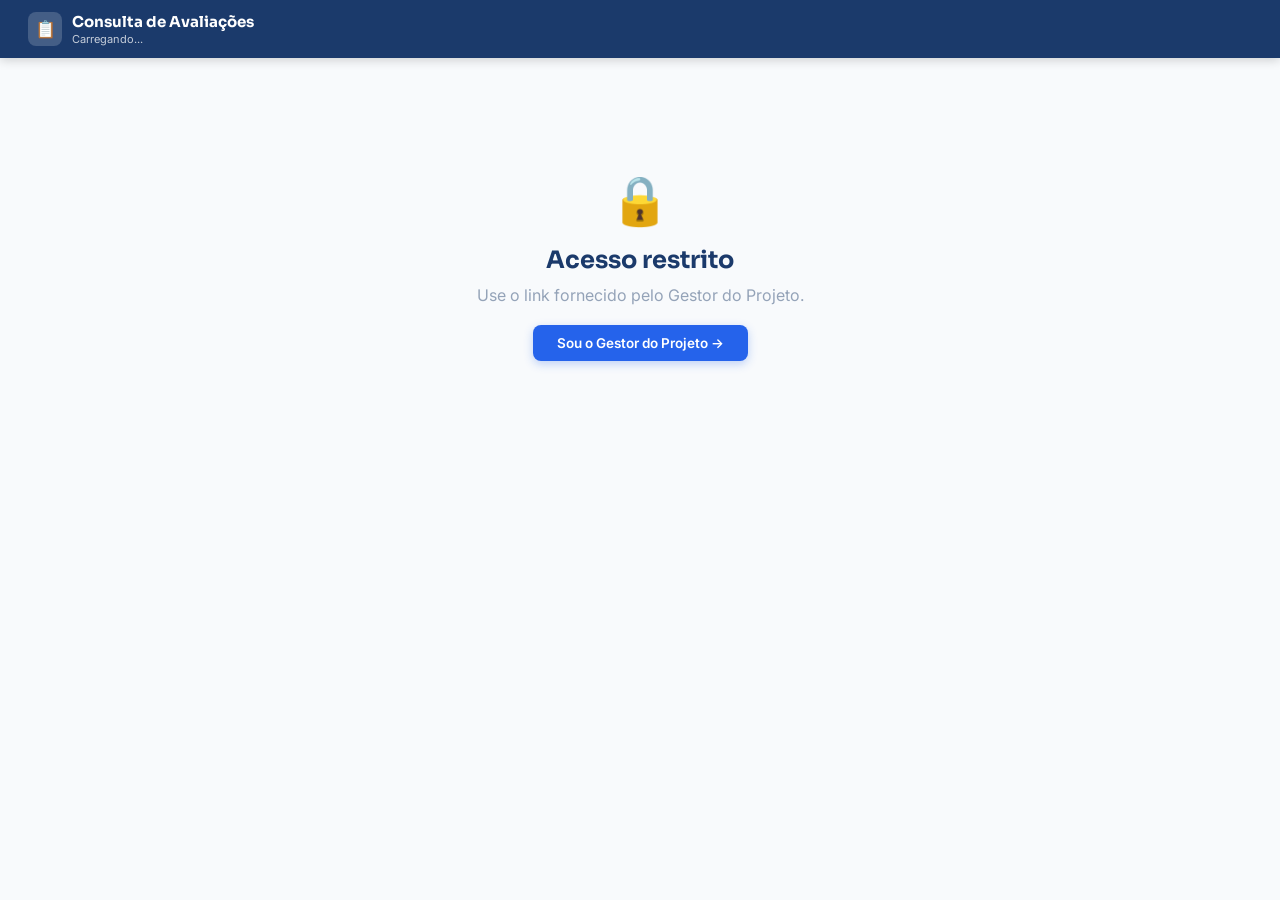
<file: consulta.html>
<!DOCTYPE html>
<html lang="pt-BR">
<head>
<meta charset="UTF-8"><meta name="viewport" content="width=device-width,initial-scale=1">
<title>Consultar Avaliações</title>
<link href="https://fonts.googleapis.com/css2?family=Inter:wght@300;400;500;600;700&family=Sora:wght@600;700&display=swap" rel="stylesheet">
<link rel="stylesheet" href="styles.css">
<style>
.filtros{background:#fff;border:1px solid var(--g200);border-radius:var(--r);
  padding:14px 18px;margin-bottom:20px;display:flex;gap:12px;align-items:flex-end;
  flex-wrap:wrap;box-shadow:var(--sh)}
.filtros .field{margin-bottom:0}
.filtros .field select,.filtros .field input{min-width:150px}
.btn-filtrar{padding:8px 18px;background:var(--blue);color:#fff;border:none;border-radius:8px;
  font-size:13px;font-weight:600;cursor:pointer;font-family:'Inter',sans-serif;align-self:flex-end}
.btn-filtrar:hover{background:#1d4ed8}
.table-wrap{overflow-x:auto}
.table-hdr{padding:14px 18px;display:flex;justify-content:space-between;align-items:center;
  border-bottom:1px solid var(--g100)}
.table-hdr h3{font-family:'Sora',sans-serif;font-size:14px;font-weight:700;color:var(--navy)}
.empty{text-align:center;padding:50px;color:var(--g400)}
.empty .ei{font-size:40px;margin-bottom:12px}
.kpi-mini{display:grid;grid-template-columns:repeat(3,1fr);gap:12px;margin-bottom:20px}
.kpm{background:#fff;border:1px solid var(--g200);border-radius:var(--r);padding:14px 16px;box-shadow:var(--sh)}
.kpm-lbl{font-size:10.5px;font-weight:700;color:var(--g400);text-transform:uppercase;letter-spacing:.05em;margin-bottom:5px}
.kpm-val{font-family:'Sora',sans-serif;font-size:24px;font-weight:700;color:var(--navy)}
</style>
</head>
<body>

<header class="hdr bg-navy" id="hdr">
  <div class="hdr-brand">
    <div class="hdr-logo">📋</div>
    <div>
      <div class="hdr-title">Consulta de Avaliações</div>
      <span class="hdr-sub" id="hdr-sub">Carregando...</span>
    </div>
  </div>
  <div style="display:flex;gap:8px">
    <span id="hdr-grupo" style="color:rgba(255,255,255,.7);font-size:12px;align-self:center"></span>
    <button class="hdr-pill" id="btn-admin" onclick="location.href='admin.html'" style="display:none">⚙ Admin</button>
  </div>
</header>

<div class="wrap-wide" id="main">
  <div style="text-align:center;padding:60px;color:var(--g400)">
    <span style="font-size:32px">⏳</span><br><br>Carregando avaliações...
  </div>
</div>

<div id="toast"></div>
<script src="config.js"></script>
<script>
let PAPEL = null;  // 'gp' | 'gc'
let GRUPO = null;  // código do grupo (para GC)
let AVALIACOES = [];

document.addEventListener('DOMContentLoaded', async () => {
  const gpAuth = sessionStorage.getItem('gp_auth') === '1';
  const grupoParam = urlParam('grupo');

  if (gpAuth) {
    // Gestor do Projeto — vê tudo
    PAPEL = 'gp';
    document.getElementById('hdr-sub').textContent = 'Visão completa — Gestor do Projeto';
    document.getElementById('btn-admin').style.display = 'inline-block';
    document.getElementById('hdr').className = 'hdr bg-navy';
    await carregarGP();
  } else if (grupoParam) {
    // Gestor do Cliente — vê só o grupo
    PAPEL = 'gc';
    GRUPO = grupoParam;
    document.getElementById('hdr-sub').textContent = 'Avaliações do seu grupo';
    document.getElementById('hdr').className = 'hdr bg-green';
    await carregarGC(grupoParam);
  } else {
    // Sem acesso
    document.getElementById('main').innerHTML = `
      <div style="text-align:center;padding:80px 20px">
        <div style="font-size:48px;margin-bottom:16px">🔒</div>
        <h2 style="font-family:Sora,sans-serif;color:var(--navy);margin-bottom:10px">Acesso restrito</h2>
        <p style="color:var(--g400)">Use o link fornecido pelo Gestor do Projeto.</p>
        <button class="btn btn-primary" style="margin-top:20px" onclick="location.href='admin.html'">
          Sou o Gestor do Projeto →
        </button>
      </div>`;
  }
});

// ── Carga GP ────────────────────────────────────────────────────────
async function carregarGP() {
  try {
    const rows = await SB.get('avaliacoes','?order=criado_em.desc&limit=500');
    AVALIACOES = rows;
    renderGP(rows);
  } catch(e) {
    showErro('Erro ao carregar. Verifique a conexão.');
  }
}

function renderGP(rows) {
  const total = rows.length;
  const concluidas = rows.filter(r=>r.status==='concluida').length;
  const pendentes  = rows.filter(r=>r.status!=='concluida').length;

  document.getElementById('main').innerHTML = `
    <div class="kpi-mini">
      <div class="kpm"><div class="kpm-lbl">Total</div><div class="kpm-val">${total}</div></div>
      <div class="kpm"><div class="kpm-lbl">Concluídas</div><div class="kpm-val" style="color:var(--green)">${concluidas}</div></div>
      <div class="kpm"><div class="kpm-lbl">Em andamento</div><div class="kpm-val" style="color:var(--amber)">${pendentes}</div></div>
    </div>
    <div class="filtros">
      <div class="field"><label>Ciclo</label><select id="f-ciclo" onchange="filtrar()"><option value="">Todos</option></select></div>
      <div class="field"><label>Time / BU</label><select id="f-time" onchange="filtrar()"><option value="">Todos</option></select></div>
      <div class="field"><label>Status</label><select id="f-status" onchange="filtrar()">
        <option value="">Todos</option>
        <option value="criada">Aguardando GC</option>
        <option value="em_andamento">Em andamento</option>
        <option value="concluida">Concluída</option>
      </select></div>
      <div class="field"><label>Colaborador</label><input id="f-colab" placeholder="Nome..." oninput="filtrar()" /></div>
    </div>
    <div class="card">
      <div class="table-hdr">
        <h3>Avaliações</h3>
        <span id="table-count" style="font-size:12px;color:var(--g400)"></span>
      </div>
      <div class="table-wrap">
        <table class="list-table">
          <thead><tr>
            <th>Colaborador</th><th>Função</th><th>Grupo / GC</th><th>Ciclo</th>
            <th>Etapa atual</th><th>Notas</th><th>Ação</th>
          </tr></thead>
          <tbody id="tbody"></tbody>
        </table>
        <div class="empty" id="empty" style="display:none">
          <div class="ei">📭</div><p>Nenhuma avaliação encontrada.</p>
        </div>
      </div>
    </div>`;

  // Popula filtros
  const ciclos = [...new Set(rows.map(r=>r.ciclo).filter(Boolean))];
  const times  = [...new Set(rows.map(r=>r.time).filter(Boolean))];
  ciclos.forEach(c=>{const o=document.createElement('option');o.value=o.textContent=c;document.getElementById('f-ciclo').appendChild(o)});
  times.forEach(t=>{const o=document.createElement('option');o.value=o.textContent=t;document.getElementById('f-time').appendChild(o)});

  filtrar();
}

function filtrar() {
  const ciclo  = document.getElementById('f-ciclo')?.value || '';
  const time   = document.getElementById('f-time')?.value || '';
  const status = document.getElementById('f-status')?.value || '';
  const colab  = (document.getElementById('f-colab')?.value||'').toLowerCase();

  let rows = AVALIACOES;
  if (ciclo)  rows = rows.filter(r=>r.ciclo===ciclo);
  if (time)   rows = rows.filter(r=>r.time===time);
  if (status) rows = rows.filter(r=>r.status===status);
  if (colab)  rows = rows.filter(r=>(r.colaborador||'').toLowerCase().includes(colab));

  document.getElementById('table-count').textContent = `${rows.length} registro(s)`;
  renderTabela(rows, 'gp');
}

// ── Carga GC ────────────────────────────────────────────────────────
async function carregarGC(grupo) {
  try {
    const rows = await SB.get('avaliacoes',`?codigo_grupo=eq.${grupo}&order=colaborador.asc`);
    if (!rows.length) {
      document.getElementById('main').innerHTML=`
        <div class="empty"><div class="ei">📭</div><p>Nenhuma avaliação encontrada para este grupo.</p></div>`;
      return;
    }
    AVALIACOES = rows;
    const grupoNome = rows[0]?.grupo_nome || 'Seu grupo';
    document.getElementById('hdr-grupo').textContent = grupoNome;
    document.getElementById('hdr-sub').textContent = `${grupoNome} · ${rows.length} colaborador(es)`;

    const concluidas = rows.filter(r=>r.etapa_atual>2 || r.status==='concluida').length;

    document.getElementById('main').innerHTML = `
      <div class="kpi-mini">
        <div class="kpm"><div class="kpm-lbl">No grupo</div><div class="kpm-val">${rows.length}</div></div>
        <div class="kpm"><div class="kpm-lbl">Avaliados por você</div><div class="kpm-val" style="color:var(--green)">${concluidas}</div></div>
        <div class="kpm"><div class="kpm-lbl">Pendentes</div><div class="kpm-val" style="color:var(--amber)">${rows.length-concluidas}</div></div>
      </div>
      <div class="card">
        <div class="table-hdr">
          <h3>Colaboradores do grupo</h3>
          <span style="font-size:12px;color:var(--g400)">${rows.length} colaborador(es)</span>
        </div>
        <div class="table-wrap">
          <table class="list-table">
            <thead><tr>
              <th>Colaborador</th><th>Função</th><th>Ciclo</th><th>Etapa</th><th>Ação</th>
            </tr></thead>
            <tbody id="tbody"></tbody>
          </table>
        </div>
      </div>`;
    renderTabela(rows, 'gc');
  } catch(e) {
    showErro('Erro ao carregar. Verifique o link.');
  }
}

// ── Render tabela ───────────────────────────────────────────────────
function renderTabela(rows, papel) {
  const tbody = document.getElementById('tbody');
  const empty = document.getElementById('empty');
  if (!rows.length) {
    tbody.innerHTML='';
    if (empty) empty.style.display='block';
    return;
  }
  if (empty) empty.style.display='none';
  tbody.innerHTML='';

  rows.forEach(row => {
    const etapa = row.etapa_atual;
    const st = statusLabel(etapa, row.status);
    const codigoAcesso = papel==='gp' ? row.codigo_gp : row.codigo_gc;
    const url = `avaliacao.html?id=${row.id}&c=${codigoAcesso}`;
    const m2 = row.media_total;
    const tr = document.createElement('tr');

    if (papel === 'gp') {
      tr.innerHTML = `
        <td><strong>${row.colaborador||'—'}</strong></td>
        <td>${row.funcao||'—'}</td>
        <td>${row.grupo_nome||'—'}</td>
        <td>${row.ciclo||'—'}</td>
        <td><span class="etapa-badge ${st.cls}">${st.txt}</span></td>
        <td>${m2!=null?`<span class="nota-badge ${notaCls(m2)}">${m2.toFixed(1)}</span>`:'<span class="nota-badge nota-0">—</span>'}</td>
        <td><a href="${url}" class="btn btn-secondary btn-sm" style="text-decoration:none">Abrir →</a></td>`;
    } else {
      // GC — só mostra o que ele precisa, link abre etapa 2 com o código GC
      const jaPreencheu = etapa > 2 || row.status === 'concluida';
      const etapaTxt = jaPreencheu ? '✅ Preenchido' : etapa===1 ? '⏳ Aguardando criação' : '✏️ Aguarda você';
      const etapaCls = jaPreencheu ? 'concluida' : etapa===2 ? 'etapa2' : 'etapa1';
      tr.innerHTML = `
        <td><strong>${row.colaborador||'—'}</strong></td>
        <td>${row.funcao||'—'}</td>
        <td>${row.ciclo||'—'}</td>
        <td><span class="etapa-badge ${etapaCls}">${etapaTxt}</span></td>
        <td>${etapa>=2?`<a href="${url}" class="btn btn-${jaPreencheu?'secondary':'primary'} btn-sm" style="text-decoration:none">${jaPreencheu?'Revisar':'Avaliar agora →'}</a>`:'<span style="color:var(--g400);font-size:12px">Aguardando etapa 1</span>'}</td>`;
    }
    tbody.appendChild(tr);
    tr.style.cursor='pointer';
    if (etapa >= 2 || papel==='gp') {
      tr.addEventListener('click', e => { if(e.target.tagName!=='A' && e.target.tagName!=='BUTTON') location.href=url; });
    }
  });
}

function showErro(msg) {
  document.getElementById('main').innerHTML=`
    <div style="text-align:center;padding:80px 20px">
      <div style="font-size:40px;margin-bottom:14px">❌</div>
      <p style="color:var(--g600)">${msg}</p>
    </div>`;
}
</script>
</body>
</html>
</file>
<file: styles.css>
/* ═══════════════════════════════════════════════════════════════════
   ESTILOS COMPARTILHADOS — Avaliação de Performance v2
   ═══════════════════════════════════════════════════════════════════ */
:root {
  --navy:    #1B3A6B;
  --blue:    #2563EB;
  --blue-l:  #EFF6FF;
  --blue-m:  #DBEAFE;
  --green:   #059669;
  --green-l: #D1FAE5;
  --amber:   #D97706;
  --amber-l: #FEF3C7;
  --red:     #DC2626;
  --red-l:   #FEE2E2;
  --purple:  #7C3AED;
  --purple-l:#EDE9FE;
  --g50:     #F8FAFC;
  --g100:    #F1F5F9;
  --g200:    #E2E8F0;
  --g400:    #94A3B8;
  --g600:    #475569;
  --g800:    #1E293B;
  --white:   #FFFFFF;
  --r:       10px;
  --sh:      0 2px 12px rgba(0,0,0,0.07);
  --sh-md:   0 4px 24px rgba(0,0,0,0.10);
}
*{box-sizing:border-box;margin:0;padding:0}
body{font-family:'Inter',sans-serif;background:var(--g50);color:var(--g800);min-height:100vh}

/* ── Header ──────────────────────────────────────────────────────── */
.hdr{height:58px;display:flex;align-items:center;justify-content:space-between;
  padding:0 28px;position:sticky;top:0;z-index:200;box-shadow:0 2px 10px rgba(0,0,0,.18)}
.hdr-brand{display:flex;align-items:center;gap:10px}
.hdr-logo{width:34px;height:34px;background:rgba(255,255,255,.18);border-radius:8px;
  display:flex;align-items:center;justify-content:center;font-size:17px}
.hdr-title{font-family:'Sora',sans-serif;font-size:15px;font-weight:700;color:#fff}
.hdr-sub{font-size:11px;opacity:.75;color:#fff;display:block;margin-top:1px;font-weight:400}
.hdr-pill{background:rgba(255,255,255,.2);color:#fff;font-size:12px;font-weight:600;
  padding:5px 14px;border-radius:99px;cursor:pointer;border:none;font-family:'Inter',sans-serif;
  transition:background .2s}
.hdr-pill:hover{background:rgba(255,255,255,.32)}
.bg-navy{background:var(--navy)}
.bg-blue{background:var(--blue)}
.bg-green{background:var(--green)}
.bg-amber{background:var(--amber)}
.bg-purple{background:var(--purple)}

/* ── Layout ──────────────────────────────────────────────────────── */
.wrap{max-width:860px;margin:0 auto;padding:36px 22px 80px}
.wrap-wide{max-width:1100px;margin:0 auto;padding:32px 22px 80px}

/* ── Cards ───────────────────────────────────────────────────────── */
.card{background:var(--white);border:1px solid var(--g200);border-radius:var(--r);
  box-shadow:var(--sh);overflow:hidden;margin-bottom:18px}
.card:focus-within{box-shadow:0 0 0 3px rgba(37,99,235,.1),var(--sh)}
.card-hdr{padding:16px 22px;display:flex;align-items:center;gap:11px;
  border-bottom:1px solid var(--g100)}
.card-hdr.clickable{cursor:pointer;user-select:none}
.card-hdr.clickable:hover{background:var(--g50)}
.card-icon{width:32px;height:32px;border-radius:8px;display:flex;align-items:center;
  justify-content:center;font-size:15px;flex-shrink:0}
.ci-blue{background:var(--blue-l)} .ci-green{background:var(--green-l)}
.ci-amber{background:var(--amber-l)} .ci-purple{background:var(--purple-l)}
.ci-navy{background:#dde6f3}
.card-title{font-family:'Sora',sans-serif;font-size:13.5px;font-weight:600;color:var(--navy)}
.card-sub{font-size:11.5px;color:var(--g400);margin-top:2px}
.card-chevron{margin-left:auto;color:var(--g400);font-size:18px;transition:transform .2s}
.card-chevron.open{transform:rotate(180deg)}
.card-body{padding:20px 22px}
.card-body.collapsed{display:none}

/* ── Etapa badge ─────────────────────────────────────────────────── */
.etapa-badge{display:inline-flex;align-items:center;gap:6px;font-size:11px;font-weight:600;
  padding:3px 10px;border-radius:99px;margin-left:auto}
.etapa1{background:#DBEAFE;color:#1d4ed8}
.etapa2{background:#D1FAE5;color:#047857}
.etapa3{background:var(--amber-l);color:#92400e}
.concluida{background:var(--green-l);color:var(--green)}

/* ── Campos de formulário ────────────────────────────────────────── */
.field{display:flex;flex-direction:column;gap:5px;margin-bottom:14px}
.field label{font-size:11px;font-weight:700;color:var(--g600);text-transform:uppercase;
  letter-spacing:.05em}
.req{color:var(--red);margin-left:2px}
.field input,.field select,.field textarea{border:1.5px solid var(--g200);border-radius:8px;
  padding:9px 13px;font-family:'Inter',sans-serif;font-size:13.5px;color:var(--g800);
  background:var(--white);transition:border-color .2s,box-shadow .2s;outline:none;width:100%}
.field input:focus,.field select:focus,.field textarea:focus{border-color:var(--blue);
  box-shadow:0 0 0 3px rgba(37,99,235,.1)}
.field textarea{resize:vertical;min-height:80px}
.field input.err,.field select.err{border-color:var(--red)}
.row2{display:grid;grid-template-columns:1fr 1fr;gap:14px}
.row3{display:grid;grid-template-columns:1fr 1fr 1fr;gap:14px}
.row1{display:grid;grid-template-columns:1fr;gap:14px}

/* ── Tabela de competências ──────────────────────────────────────── */
.comp-table{width:100%;border-collapse:collapse}
.comp-table thead tr{background:var(--navy)}
.comp-table thead th{padding:9px 11px;font-size:10.5px;font-weight:600;color:#fff;text-align:center}
.comp-table thead th:first-child{text-align:left;width:42%;border-radius:7px 0 0 0}
.comp-table thead th:last-child{border-radius:0 7px 0 0}
.comp-table tbody tr{border-bottom:1px solid var(--g100);transition:background .15s}
.comp-table tbody tr:last-child{border-bottom:none}
.comp-table tbody tr:hover{background:var(--blue-l)}
.comp-table td{padding:11px;font-size:12.5px;color:var(--g600);vertical-align:middle}
.comp-table td:not(:first-child){text-align:center}

/* Radio visual */
.rv{display:inline-flex;align-items:center;justify-content:center}
.rv input[type=radio]{display:none}
.rv label{width:26px;height:26px;border-radius:50%;border:2px solid var(--g200);cursor:pointer;
  display:flex;align-items:center;justify-content:center;transition:all .16s;font-size:0}
.rv label:hover{border-color:var(--blue);background:var(--blue-l);transform:scale(1.1)}
.rv input:checked+label{border-color:transparent;transform:scale(1.06)}
[data-col="0"] .rv input:checked+label{background:#059669;box-shadow:0 0 0 3px rgba(5,150,105,.18)}
[data-col="1"] .rv input:checked+label{background:#2563EB;box-shadow:0 0 0 3px rgba(37,99,235,.18)}
[data-col="2"] .rv input:checked+label{background:#D97706;box-shadow:0 0 0 3px rgba(217,119,6,.18)}
[data-col="3"] .rv input:checked+label{background:#DC2626;box-shadow:0 0 0 3px rgba(220,38,38,.18)}
.rv input:checked+label::after{content:'';width:7px;height:7px;background:#fff;border-radius:50%}
.media-cell{font-weight:700;font-size:12.5px;color:var(--navy);min-width:40px}

/* Legenda */
.legenda{display:flex;gap:14px;flex-wrap:wrap;margin-bottom:14px}
.leg-item{display:flex;align-items:center;gap:5px;font-size:11px;color:var(--g600);font-weight:500}
.leg-dot{width:10px;height:10px;border-radius:50%}

/* ── Notas badge ─────────────────────────────────────────────────── */
.nota-badge{display:inline-flex;align-items:center;justify-content:center;
  min-width:38px;height:26px;border-radius:6px;font-size:12px;font-weight:700;padding:0 6px}
.nota-0{background:var(--g100);color:var(--g400)}
.nota-4{background:var(--green-l);color:var(--green)}
.nota-3{background:var(--blue-m);color:var(--blue)}
.nota-2{background:var(--amber-l);color:var(--amber)}
.nota-1{background:var(--red-l);color:var(--red)}

/* ── Comentário box ──────────────────────────────────────────────── */
.comment-toggle{display:flex;align-items:center;gap:6px;background:none;border:none;
  color:var(--blue);font-size:12px;font-weight:600;cursor:pointer;padding:6px 0;
  font-family:'Inter',sans-serif;transition:color .2s}
.comment-toggle:hover{color:#1d4ed8}
.comment-area{margin-top:8px;display:none}
.comment-area.open{display:block}
.comment-area textarea{border:1.5px solid var(--blue-m);border-radius:8px;
  padding:9px 13px;font-family:'Inter',sans-serif;font-size:13px;width:100%;
  background:#F0F6FF;outline:none;resize:vertical;min-height:70px;transition:border-color .2s}
.comment-area textarea:focus{border-color:var(--blue)}
.comment-hint{font-size:11px;color:var(--g400);margin-top:4px}

/* Existing comment (read-only for GP view) */
.comment-bubble{background:var(--blue-l);border:1px solid var(--blue-m);border-radius:8px;
  padding:10px 14px;margin-top:8px;font-size:12.5px;color:var(--g600)}
.comment-bubble .cb-label{font-size:10px;font-weight:700;color:var(--blue);
  text-transform:uppercase;letter-spacing:.05em;margin-bottom:4px}

/* ── Seção somente leitura ───────────────────────────────────────── */
.readonly-row{display:flex;align-items:baseline;gap:8px;padding:7px 0;
  border-bottom:1px solid var(--g100);font-size:13px}
.readonly-row:last-child{border-bottom:none}
.ro-label{color:var(--g400);font-size:12px;flex:none;min-width:180px}
.ro-val{color:var(--g800);font-weight:500}

/* ── Objetivos dinâmicos ─────────────────────────────────────────── */
.obj-item{display:grid;grid-template-columns:26px 1fr auto;align-items:center;
  gap:9px;margin-bottom:9px}
.obj-num{width:26px;height:26px;background:var(--navy);color:#fff;border-radius:50%;
  display:flex;align-items:center;justify-content:center;font-size:11px;font-weight:700;flex-shrink:0}
.obj-item input{border:1.5px solid var(--g200);border-radius:8px;padding:9px 13px;
  font-family:'Inter',sans-serif;font-size:13.5px;outline:none;transition:border-color .2s;width:100%}
.obj-item input:focus{border-color:var(--blue)}
.btn-del-obj{background:none;border:none;cursor:pointer;color:var(--g400);font-size:17px;
  padding:3px 6px;border-radius:4px;transition:color .2s}
.btn-del-obj:hover{color:var(--red)}
.btn-add-obj{display:flex;align-items:center;gap:7px;background:none;
  border:1.5px dashed var(--g200);color:var(--blue);padding:9px 14px;border-radius:8px;
  cursor:pointer;font-size:12.5px;font-weight:600;width:100%;justify-content:center;
  margin-top:5px;transition:all .2s;font-family:'Inter',sans-serif}
.btn-add-obj:hover{border-color:var(--blue);background:var(--blue-l)}

/* ── Competências config (criação) ───────────────────────────────── */
.comp-config-item{display:flex;align-items:center;gap:8px;padding:8px 0;
  border-bottom:1px solid var(--g100)}
.comp-config-item:last-child{border-bottom:none}
.comp-config-item span{flex:1;font-size:13px;color:var(--g600)}
.btn-del-comp{background:none;border:none;cursor:pointer;color:var(--g400);
  font-size:15px;padding:3px 6px;border-radius:4px;transition:color .2s}
.btn-del-comp:hover{color:var(--red)}
.comp-add-row{display:flex;gap:8px;margin-top:8px}
.comp-add-row input{flex:1;border:1.5px solid var(--g200);border-radius:8px;
  padding:8px 12px;font-size:13px;font-family:'Inter',sans-serif;outline:none}
.comp-add-row input:focus{border-color:var(--blue)}

/* ── Botões ──────────────────────────────────────────────────────── */
.btn{padding:10px 24px;border-radius:8px;font-size:13.5px;font-weight:600;cursor:pointer;
  border:none;transition:all .2s;font-family:'Inter',sans-serif}
.btn-primary{background:var(--blue);color:#fff;box-shadow:0 3px 10px rgba(37,99,235,.28)}
.btn-primary:hover{background:#1d4ed8;transform:translateY(-1px)}
.btn-primary:disabled{opacity:.55;cursor:not-allowed;transform:none}
.btn-secondary{background:var(--g100);color:var(--g600);border:1.5px solid var(--g200)}
.btn-secondary:hover{background:var(--g200)}
.btn-success{background:var(--green);color:#fff;box-shadow:0 3px 10px rgba(5,150,105,.28)}
.btn-success:hover{background:#047857}
.btn-danger{background:var(--red);color:#fff}
.btn-danger:hover{background:#b91c1c}
.btn-sm{padding:6px 14px;font-size:12px}
.form-actions{display:flex;justify-content:flex-end;gap:10px;margin-top:28px;
  padding-top:20px;border-top:1px solid var(--g200)}

/* ── Progress bar ────────────────────────────────────────────────── */
.prog-wrap{margin-bottom:28px}
.prog-label{display:flex;justify-content:space-between;font-size:11.5px;color:var(--g400);
  margin-bottom:7px;font-weight:500}
.prog-track{height:5px;background:var(--g200);border-radius:99px;overflow:hidden}
.prog-fill{height:100%;background:linear-gradient(90deg,var(--blue),var(--green));
  border-radius:99px;transition:width .4s ease;width:0%}

/* ── Etapa timeline ──────────────────────────────────────────────── */
.timeline{display:flex;align-items:center;gap:0;margin-bottom:28px;overflow-x:auto;padding:2px 0}
.tl-step{display:flex;align-items:center;gap:0;flex:1;min-width:0}
.tl-dot{width:30px;height:30px;border-radius:50%;display:flex;align-items:center;
  justify-content:center;font-size:12px;font-weight:700;flex-shrink:0;border:2px solid var(--g200);
  background:var(--white);color:var(--g400);transition:all .3s}
.tl-dot.done{background:var(--green);border-color:var(--green);color:#fff}
.tl-dot.active{background:var(--blue);border-color:var(--blue);color:#fff;
  box-shadow:0 0 0 4px rgba(37,99,235,.15)}
.tl-line{flex:1;height:2px;background:var(--g200);transition:background .3s}
.tl-line.done{background:var(--green)}
.tl-label{font-size:10px;color:var(--g400);text-align:center;margin-top:4px;
  white-space:nowrap;font-weight:500}
.tl-label.active{color:var(--blue);font-weight:700}
.tl-label.done{color:var(--green)}
.tl-col{display:flex;flex-direction:column;align-items:center;gap:0;flex:1}

/* ── Banner de papel ─────────────────────────────────────────────── */
.role-banner{display:flex;align-items:center;gap:12px;padding:13px 18px;
  border-radius:var(--r);margin-bottom:24px;border:1px solid}
.rb-gp{background:#EFF6FF;border-color:#bfdbfe}
.rb-gc{background:var(--green-l);border-color:#a7f3d0}
.rb-col{background:var(--amber-l);border-color:#fcd34d}
.rb-icon{font-size:24px;flex-shrink:0}
.rb-title{font-family:'Sora',sans-serif;font-size:14px;font-weight:700;margin-bottom:2px}
.rb-gp .rb-title{color:var(--blue)}
.rb-gc .rb-title{color:var(--green)}
.rb-col .rb-title{color:var(--amber)}
.rb-sub{font-size:11.5px;color:var(--g600)}

/* ── Infonote ────────────────────────────────────────────────────── */
.infonote{border-radius:8px;padding:10px 14px;font-size:12px;margin-bottom:14px;font-weight:500}
.in-blue{background:var(--blue-l);border:1px solid #bfdbfe;color:#1e40af}
.in-amber{background:var(--amber-l);border:1px solid #fcd34d;color:#78350f}
.in-green{background:var(--green-l);border:1px solid #a7f3d0;color:#065f46}

/* ── Toggle ──────────────────────────────────────────────────────── */
.toggle-group{display:flex;gap:7px;margin-top:5px}
.tgl-btn{flex:1;padding:7px;border:1.5px solid var(--g200);border-radius:7px;background:#fff;
  cursor:pointer;font-size:13px;font-weight:600;color:var(--g600);transition:all .2s;
  font-family:'Inter',sans-serif}
.tgl-sim{border-color:var(--green);background:var(--green-l);color:var(--green)}
.tgl-nao{border-color:var(--red);background:var(--red-l);color:var(--red)}

/* ── Feedback radio opcoes ───────────────────────────────────────── */
.fb-options{display:flex;flex-direction:column;gap:8px}
.fb-opt{display:flex;align-items:flex-start;gap:11px;padding:12px 15px;
  border:1.5px solid var(--g200);border-radius:8px;cursor:pointer;transition:all .2s}
.fb-opt:hover{border-color:var(--blue);background:var(--blue-l)}
.fb-opt input{margin-top:3px;accent-color:var(--blue);flex-shrink:0}
.fb-opt-lbl{font-size:13px;font-weight:500;color:var(--g800)}
.fb-opt-sub{font-size:11.5px;color:var(--g400);margin-top:2px}

/* ── Toast ───────────────────────────────────────────────────────── */
#toast{position:fixed;bottom:28px;right:28px;padding:12px 18px;border-radius:9px;
  font-size:13.5px;font-weight:500;box-shadow:0 6px 28px rgba(0,0,0,.14);
  transform:translateY(80px);opacity:0;transition:all .3s cubic-bezier(.34,1.56,.64,1);
  z-index:9999;max-width:360px;display:flex;align-items:center;gap:8px}
#toast.show{transform:translateY(0);opacity:1}
#toast.success{background:var(--navy);color:#fff}
#toast.error{background:var(--red);color:#fff}

/* ── Tela de acesso (lock) ───────────────────────────────────────── */
.lock{position:fixed;inset:0;background:var(--navy);display:flex;align-items:center;
  justify-content:center;z-index:9000}
.lock-box{background:#fff;border-radius:16px;padding:38px;width:90%;max-width:360px;
  text-align:center;box-shadow:0 20px 60px rgba(0,0,0,.3)}
.lock-icon{font-size:44px;margin-bottom:14px}
.lock-box h2{font-family:'Sora',sans-serif;font-size:19px;color:var(--navy);margin-bottom:5px}
.lock-box p{font-size:12.5px;color:var(--g400);margin-bottom:20px}
.lock-box input{width:100%;border:1.5px solid var(--g200);border-radius:8px;padding:11px 15px;
  font-size:14px;font-family:'Inter',sans-serif;outline:none;margin-bottom:10px;text-align:center}
.lock-box input:focus{border-color:var(--blue)}
.lock-err{color:var(--red);font-size:12px;margin-top:6px;display:none}

/* ── Tela de sucesso ─────────────────────────────────────────────── */
.success-screen{display:none;text-align:center;padding:70px 36px}
.success-icon{font-size:58px;margin-bottom:20px}
.success-screen h2{font-family:'Sora',sans-serif;font-size:26px;color:var(--navy);margin-bottom:10px}
.success-screen p{color:var(--g400);font-size:14px;max-width:400px;margin:0 auto 28px}

/* ── Tabela de listagem ──────────────────────────────────────────── */
.list-table{width:100%;border-collapse:collapse}
.list-table thead tr{background:var(--g50)}
.list-table thead th{padding:9px 14px;font-size:10.5px;font-weight:700;color:var(--g400);
  text-align:left;text-transform:uppercase;letter-spacing:.05em;border-bottom:1px solid var(--g200)}
.list-table tbody tr{border-bottom:1px solid var(--g100);cursor:pointer;transition:background .15s}
.list-table tbody tr:last-child{border-bottom:none}
.list-table tbody tr:hover{background:var(--blue-l)}
.list-table td{padding:12px 14px;font-size:13px;color:var(--g600)}
.list-table td strong{color:var(--g800)}

/* ── KPI cards ───────────────────────────────────────────────────── */
.kpi-grid{display:grid;grid-template-columns:repeat(4,1fr);gap:14px;margin-bottom:22px}
.kpi{background:#fff;border:1px solid var(--g200);border-radius:var(--r);padding:18px;
  box-shadow:var(--sh);position:relative;overflow:hidden}
.kpi::before{content:'';position:absolute;top:0;left:0;width:4px;height:100%}
.kpi.kpi-blue::before{background:var(--blue)}
.kpi.kpi-green::before{background:var(--green)}
.kpi.kpi-amber::before{background:var(--amber)}
.kpi.kpi-navy::before{background:var(--navy)}
.kpi-lbl{font-size:10.5px;font-weight:700;color:var(--g400);text-transform:uppercase;
  letter-spacing:.05em;margin-bottom:7px}
.kpi-val{font-family:'Sora',sans-serif;font-size:30px;font-weight:700;color:var(--navy);line-height:1}
.kpi-sub{font-size:11.5px;color:var(--g400);margin-top:5px}

@media(max-width:640px){
  .row2,.row3{grid-template-columns:1fr}
  .hdr{padding:0 14px}
  .wrap,.wrap-wide{padding:20px 14px 60px}
  .kpi-grid{grid-template-columns:1fr 1fr}
  .comp-table thead th{font-size:9px;padding:7px 4px}
  .comp-table td{padding:9px 4px;font-size:11.5px}
  .rv label{width:22px;height:22px}
}
</file>
